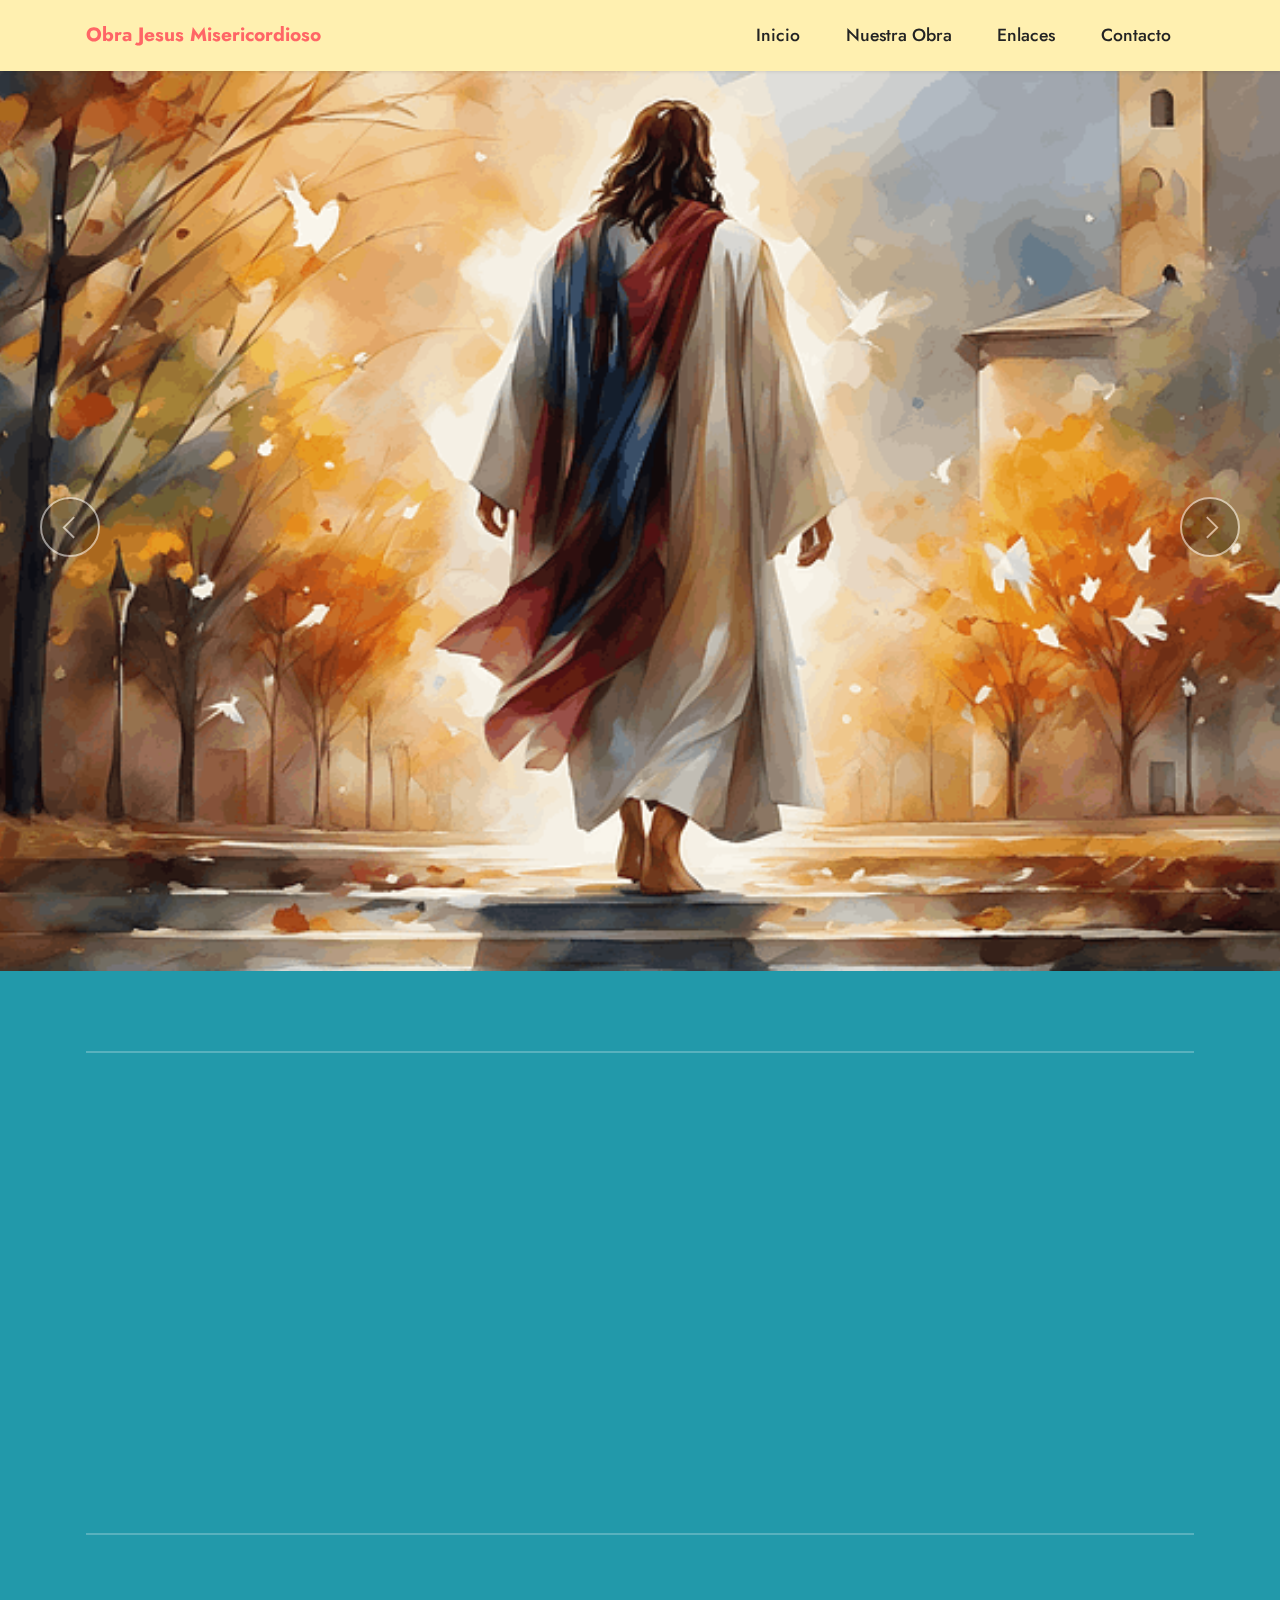
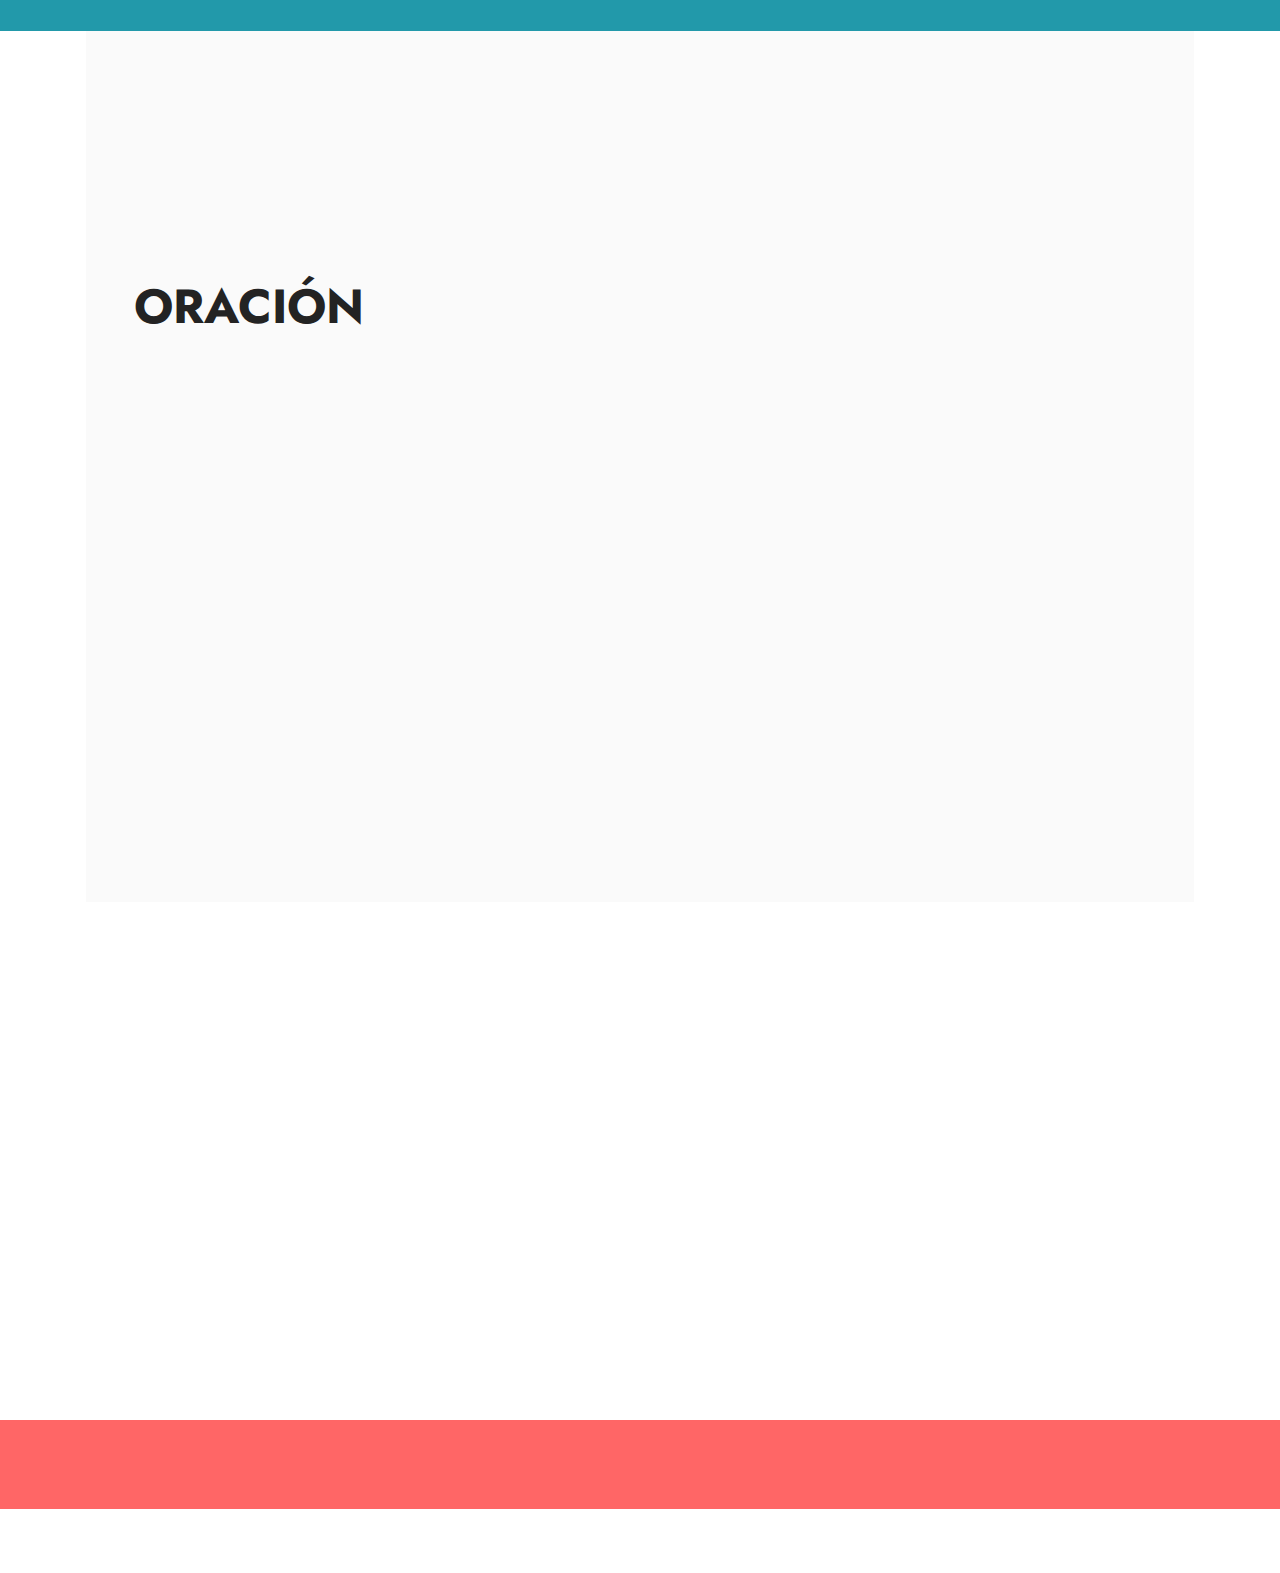
<file: index.html>
<!DOCTYPE html>
<html  >
<head>
  <!-- Site made with Mobirise Website Builder v6.0.1, https://mobirise.com -->
  <meta charset="UTF-8">
  <meta http-equiv="X-UA-Compatible" content="IE=edge">
  <meta name="generator" content="Mobirise v6.0.1, mobirise.com">
  <meta name="viewport" content="width=device-width, initial-scale=1, minimum-scale=1">
  <link rel="shortcut icon" href="assets/images/logo.png" type="image/x-icon">
  <meta name="description" content="">
  
  
  <title>Inicio</title>
  <link rel="stylesheet" href="assets/web/assets/mobirise-icons2/mobirise2.css">
  <link rel="stylesheet" href="assets/bootstrap/css/bootstrap.min.css">
  <link rel="stylesheet" href="assets/bootstrap/css/bootstrap-grid.min.css">
  <link rel="stylesheet" href="assets/bootstrap/css/bootstrap-reboot.min.css">
  <link rel="stylesheet" href="assets/animatecss/animate.css">
  <link rel="stylesheet" href="assets/dropdown/css/style.css">
  <link rel="stylesheet" href="assets/socicon/css/styles.css">
  <link rel="stylesheet" href="assets/theme/css/style.css">
  <link rel="preload" href="https://fonts.googleapis.com/css?family=Jost:100,200,300,400,500,600,700,800,900,100i,200i,300i,400i,500i,600i,700i,800i,900i&display=swap" as="style" onload="this.onload=null;this.rel='stylesheet'">
  <noscript><link rel="stylesheet" href="https://fonts.googleapis.com/css?family=Jost:100,200,300,400,500,600,700,800,900,100i,200i,300i,400i,500i,600i,700i,800i,900i&display=swap"></noscript>
  <link rel="preload" as="style" href="assets/mobirise/css/mbr-additional.css?v=Wt8MO1"><link rel="stylesheet" href="assets/mobirise/css/mbr-additional.css?v=Wt8MO1" type="text/css">

  
  
  
</head>
<body>
  
  <section data-bs-version="5.1" class="menu menu1 cid-sMX3ShVkn6" once="menu" id="menu1-0">
    

    <nav class="navbar navbar-dropdown navbar-expand-lg">
        <div class="container">
            <div class="navbar-brand">
                
                <span class="navbar-caption-wrap"><a class="navbar-caption text-secondary text-primary display-7" href="index.html">Obra Jesus Misericordioso</a></span>
            </div>
            <button class="navbar-toggler" type="button" data-toggle="collapse" data-bs-toggle="collapse" data-target="#navbarSupportedContent" data-bs-target="#navbarSupportedContent" aria-controls="navbarNavAltMarkup" aria-expanded="false" aria-label="Toggle navigation">
                <div class="hamburger">
                    <span></span>
                    <span></span>
                    <span></span>
                    <span></span>
                </div>
            </button>
            <div class="collapse navbar-collapse" id="navbarSupportedContent">
                <ul class="navbar-nav nav-dropdown nav-right" data-app-modern-menu="true"><li class="nav-item"><a class="nav-link link text-black display-4" href="index.html">Inicio</a></li><li class="nav-item"><a class="nav-link link text-black text-primary display-4" href="page1.html">Nuestra Obra</a></li>
                    <li class="nav-item"><a class="nav-link link text-black text-primary display-4" href="page2.html">Enlaces</a></li><li class="nav-item"><a class="nav-link link text-black text-primary display-4" href="page4.html">Contacto</a></li></ul>
                
                
            </div>
        </div>
    </nav>
</section>

<section data-bs-version="5.1" class="slider1 cid-sMX3UMZqtD mbr-fullscreen" id="slider1-1">
    
    <div class="carousel slide" id="uHYIuBf4e5" data-ride="carousel" data-bs-ride="carousel" data-interval="5000" data-bs-interval="5000">
        <ol class="carousel-indicators">
            <li data-slide-to="0" data-bs-slide-to="0" class="active" data-target="#uHYIuBf4e5" data-bs-target="#uHYIuBf4e5"></li><li data-slide-to="1" data-bs-slide-to="1" class="" data-target="#uHYIuBf4e5" data-bs-target="#uHYIuBf4e5"></li><li data-slide-to="2" data-bs-slide-to="2" class="" data-target="#uHYIuBf4e5" data-bs-target="#uHYIuBf4e5"></li>
            
            
        </ol>
        <div class="carousel-inner">
            <div class="carousel-item slider-image item active">
                <div class="item-wrapper">
                    <img class="d-block w-100" src="assets/images/jesus-1.png-640x400.png" data-slide-to="0" data-bs-slide-to="0">
                    
                    
                </div>
            </div><div class="carousel-item slider-image item">
                <div class="item-wrapper">
                    <img class="d-block w-100" src="assets/images/jesus2.png-640x400.png" data-slide-to="1" data-bs-slide-to="1">
                    
                    
                </div>
            </div><div class="carousel-item slider-image item">
                <div class="item-wrapper">
                    <img class="d-block w-100" src="assets/images/jesus3.png-640x400.png" data-slide-to="2" data-bs-slide-to="2">
                    
                    
                </div>
            </div>
            
            
        </div>
        <a class="carousel-control carousel-control-prev" role="button" data-slide="prev" data-bs-slide="prev" href="#uHYIuBf4e5">
            <span class="mobi-mbri mobi-mbri-arrow-prev" aria-hidden="true"></span>
            <span class="sr-only visually-hidden">Previous</span>
        </a>
        <a class="carousel-control carousel-control-next" role="button" data-slide="next" data-bs-slide="next" href="#uHYIuBf4e5">
            <span class="mobi-mbri mobi-mbri-arrow-next" aria-hidden="true"></span>
            <span class="sr-only visually-hidden">Next</span>
        </a>
    </div>
</section>

<section data-bs-version="5.1" class="content6 cid-sMX3XP9o4o" id="content6-2">
    
    <div class="container">
        <div class="row justify-content-center">
            <div class="col-md-12 col-lg-12">
                <hr class="line">
                <p class="mbr-text align-center mbr-fonts-style my-4 display-5">Evangelizar es tarea de todo cristiano y utilizar los medios más eficaces de cada época para esta misión también es una responsabilidad ineludible. El Papa Pablo VI en la <br>"EVANGELI NUNTIANDI" expresó: Los medios de comunicación, puestos al servicio del Evangelio, ofrecen la posibilidad de extender sin límites la Palabra de Dios. La Iglesia se sentiría culpable ante Dios si no empleara estos poderosos medios que son una verdadera versión moderna y eficaz de los púlpitos de nuestra Iglesia. Hacemos nuestro este mensaje, porque creemos y sabemos que hoy es un medio idóneo para evangelizar.</p>
                <hr class="line">
            </div>
        </div>
    </div>
</section>

<section data-bs-version="5.1" class="features15 cid-tUzTQLpeX7" id="features16-i">

    

    
    <div class="container">
        <div class="content-wrapper">
            <div class="row align-items-center">
                <div class="col-12 col-lg">
                    <div class="text-wrapper">
                        <h6 class="card-title mbr-fonts-style display-2">
                            <strong>ORACIÓN&nbsp;</strong></h6>
                        <p class="mbr-text mbr-fonts-style mb-4 display-4">Expiraste, Jesús, pero Tu muerte hizo brotar un manantial de vida para las almas y el océano de Tu misericordia inundó todo el mundo. Oh, Fuente de Vida, insondable misericordia divina, anega el mundo entero derramando sobre nosotros hasta Tu última gota de sangre. (IV, 59).
<br>
<br>Oh, Sangre y Agua que brotaste del Corazón de Jesús, manantial de misericordia para nosotros, en Ti confío. (1, 35).<br></p>
                        <div class="mbr-section-btn mt-3"><a class="btn btn-secondary display-4" href="index.html">Leer más</a></div>
                    </div>
                </div>
                <div class="col-12 col-lg-6">
                    <div class="image-wrapper">
                        <img src="assets/images/dios-no-ha-muerto-por-julio-benitez.gif" alt="Mobirise Website Builder">
                    </div>
                </div>
            </div>
        </div>
    </div>
</section>

<section data-bs-version="5.1" class="video4 cid-sMX41k99Ux" id="video4-3">
    
    
    <div class="container">
        <div class="title-wrapper mb-5">
            <h4 class="mbr-section-title mbr-fonts-style mb-0 display-2">
                <strong>Video de Oración Cantada</strong></h4>
        </div>
        <div class="row align-items-center">
            <div class="col-12 col-lg-6 video-block">
                <div class="video-wrapper"><iframe class="mbr-embedded-video" src="https://www.youtube.com/embed/WyflhVDw_Mw?rel=0&amp;amp;&amp;showinfo=0&amp;autoplay=0&amp;loop=0" width="1280" height="720" frameborder="0" allowfullscreen></iframe></div>
                <p class="mbr-description pt-2 mbr-fonts-style display-4">
                    Video Description</p>
            </div>
            <div class="col-12 col-lg">
                <div class="text-wrapper">
                    <h5 class="mbr-section-subtitle mbr-fonts-style mb-3 display-5"><strong>EWTN Latinoamérica - La Coronilla de la Divina Misericordia, Cantada (2002)</strong></h5>
                    <p class="mbr-text mbr-fonts-style display-7">
                        Todos los días a las 15:00 (Hora en Argentina) ponen La Coronilla de la Divina Misericordia, Cantada en EWTN Latinoamérica.</p>
                </div>
            </div>
        </div>
    </div>
</section>

<section data-bs-version="5.1" class="footer7 cid-uHYEvNrlqm" once="footers" id="footer7-l">

    

    

    <div class="container">
        <div class="media-container-row align-center mbr-white">
            <div class="col-12">
                <p class="mbr-text mb-0 mbr-fonts-style display-7">
                    Obra Jesus Misericordioso © Copyright 2025. All Rights Reserved.
                </p>
            </div>
        </div>
    </div>
</section><section class="display-7" style="padding: 0;align-items: center;justify-content: center;flex-wrap: wrap;    align-content: center;display: flex;position: relative;height: 4rem;"><a href="https://mobiri.se/372705" style="flex: 1 1;height: 4rem;position: absolute;width: 100%;z-index: 1;"><img alt="" style="height: 4rem;" src="[data-uri]"></a><p style="margin: 0;text-align: center;" class="display-7">&#8204;</p><a style="z-index:1" href="https://mobirise.com/builder/ai-website-creator.html">Free AI Website Creator</a></section><script src="assets/bootstrap/js/bootstrap.bundle.min.js"></script>  <script src="assets/smoothscroll/smooth-scroll.js"></script>  <script src="assets/ytplayer/index.js"></script>  <script src="assets/dropdown/js/navbar-dropdown.js"></script>  <script src="assets/playervimeo/vimeo_player.js"></script>  <script src="assets/theme/js/script.js"></script>  
  
  
  <input name="animation" type="hidden">
  </body>
</html>
</file>
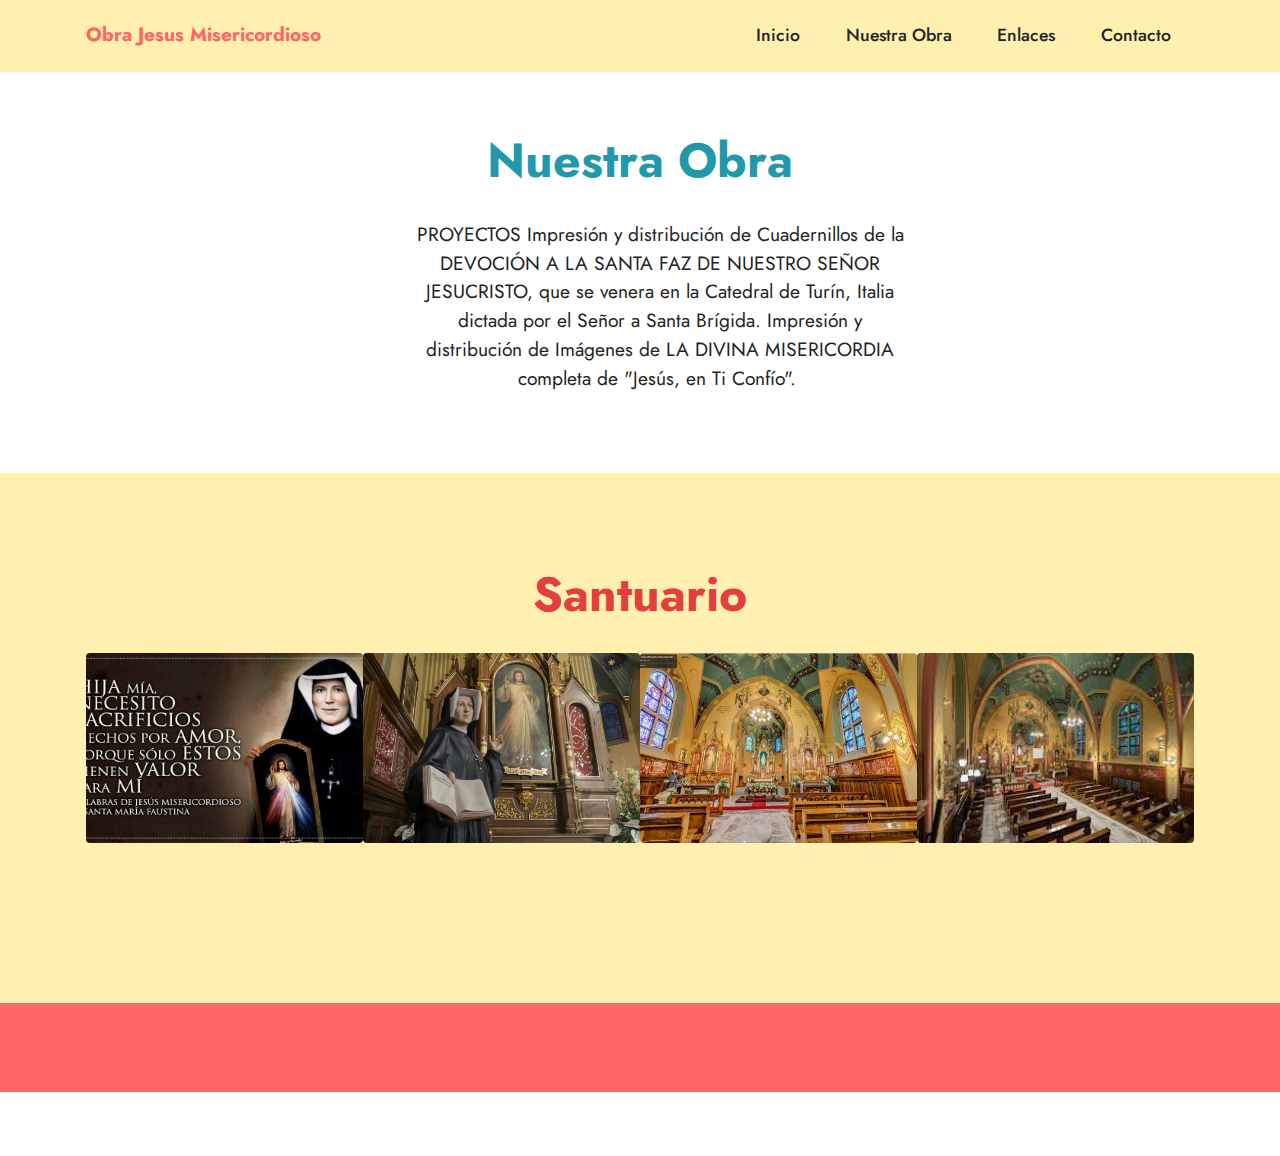
<file: page1.html>
<!DOCTYPE html>
<html  >
<head>
  <!-- Site made with Mobirise Website Builder v6.0.1, https://mobirise.com -->
  <meta charset="UTF-8">
  <meta http-equiv="X-UA-Compatible" content="IE=edge">
  <meta name="generator" content="Mobirise v6.0.1, mobirise.com">
  <meta name="viewport" content="width=device-width, initial-scale=1, minimum-scale=1">
  <link rel="shortcut icon" href="assets/images/logo.png" type="image/x-icon">
  <meta name="description" content="">
  
  
  <title>Nuestra Obra</title>
  <link rel="stylesheet" href="assets/bootstrap/css/bootstrap.min.css">
  <link rel="stylesheet" href="assets/bootstrap/css/bootstrap-grid.min.css">
  <link rel="stylesheet" href="assets/bootstrap/css/bootstrap-reboot.min.css">
  <link rel="stylesheet" href="assets/animatecss/animate.css">
  <link rel="stylesheet" href="assets/dropdown/css/style.css">
  <link rel="stylesheet" href="assets/socicon/css/styles.css">
  <link rel="stylesheet" href="assets/theme/css/style.css">
  <link rel="preload" href="https://fonts.googleapis.com/css?family=Jost:100,200,300,400,500,600,700,800,900,100i,200i,300i,400i,500i,600i,700i,800i,900i&display=swap" as="style" onload="this.onload=null;this.rel='stylesheet'">
  <noscript><link rel="stylesheet" href="https://fonts.googleapis.com/css?family=Jost:100,200,300,400,500,600,700,800,900,100i,200i,300i,400i,500i,600i,700i,800i,900i&display=swap"></noscript>
  <link rel="preload" as="style" href="assets/mobirise/css/mbr-additional.css?v=pJmP5V"><link rel="stylesheet" href="assets/mobirise/css/mbr-additional.css?v=pJmP5V" type="text/css">

  
  
  
</head>
<body>
  
  <section data-bs-version="5.1" class="menu menu1 cid-sMX3ShVkn6" once="menu" id="menu1-6">
    

    <nav class="navbar navbar-dropdown navbar-expand-lg">
        <div class="container">
            <div class="navbar-brand">
                
                <span class="navbar-caption-wrap"><a class="navbar-caption text-secondary text-primary display-7" href="index.html">Obra Jesus Misericordioso</a></span>
            </div>
            <button class="navbar-toggler" type="button" data-toggle="collapse" data-bs-toggle="collapse" data-target="#navbarSupportedContent" data-bs-target="#navbarSupportedContent" aria-controls="navbarNavAltMarkup" aria-expanded="false" aria-label="Toggle navigation">
                <div class="hamburger">
                    <span></span>
                    <span></span>
                    <span></span>
                    <span></span>
                </div>
            </button>
            <div class="collapse navbar-collapse" id="navbarSupportedContent">
                <ul class="navbar-nav nav-dropdown nav-right" data-app-modern-menu="true"><li class="nav-item"><a class="nav-link link text-black display-4" href="index.html">Inicio</a></li><li class="nav-item"><a class="nav-link link text-black text-primary display-4" href="page1.html">Nuestra Obra</a></li>
                    <li class="nav-item"><a class="nav-link link text-black text-primary display-4" href="page2.html">Enlaces</a></li><li class="nav-item"><a class="nav-link link text-black text-primary display-4" href="page4.html">Contacto</a></li></ul>
                
                
            </div>
        </div>
    </nav>
</section>

<section data-bs-version="5.1" class="content13 cid-sMXg53odgJ" id="content13-e">
    
    
    <div class="container">
        <div class="row justify-content-center">
            <div class="col-md-12 col-lg-12">
                <h3 class="mbr-section-title mbr-fonts-style mb-4 display-2">
                    <strong>Nuestra Obra</strong></h3>
            </div>
        </div>
        <div class="row justify-content-center">
            <div class="col-md-12 col-lg-12">
                <div class="row justify-content-center">
                    <div class="col-12 col-lg-6">
                        <ul class="list mbr-fonts-style display-7">PROYECTOS Impresión y distribución de Cuadernillos de la DEVOCIÓN A LA SANTA FAZ DE NUESTRO SEÑOR JESUCRISTO, que se venera en la Catedral de Turín, Italia dictada por el Señor a Santa Brígida. Impresión y distribución de Imágenes de LA DIVINA MISERICORDIA completa de "Jesús, en Ti Confío".&nbsp;</ul>
                    </div>
                    
                </div>
            </div>
        </div>
    </div>
</section>

<section data-bs-version="5.1" class="gallery1 cid-sMXg84Alui" id="gallery1-f">
    
    
    <div class="container">
        <div class="mbr-section-head">
            <h4 class="mbr-section-title mbr-fonts-style align-center mb-0 display-2">
                <strong>Santuario</strong></h4>
            
        </div>
        <div class="row mt-4">
            <div class="item features-image сol-12 col-md-6 col-lg-3">
                <div class="item-wrapper">
                    <div class="item-img">
                        <img src="assets/images/jesusm2-900x500.jpg" alt="">
                    </div>
                    
                    
                </div>
            </div>
            <div class="item features-image сol-12 col-md-6 col-lg-3">
                <div class="item-wrapper">
                    <div class="item-img">
                        <img src="assets/images/jesusm3-1024x680.jpg" alt="">
                    </div>
                    
                    
                </div>
            </div>
            <div class="item features-image сol-12 col-md-6 col-lg-3">
                <div class="item-wrapper">
                    <div class="item-img">
                        <img src="assets/images/jesusm5-560x338.jpg" alt="">
                    </div>
                    
                    
                </div>
            </div>
            <div class="item features-image сol-12 col-md-6 col-lg-3">
                <div class="item-wrapper">
                    <div class="item-img">
                        <img src="assets/images/jesusm6-271x186.jpg" alt="" title="">
                    </div>
                    
                    
                </div>
            </div>
        </div>
    </div>
</section>

<section data-bs-version="5.1" class="footer7 cid-uHYEvNrlqm" once="footers" id="footer7-l">

    

    

    <div class="container">
        <div class="media-container-row align-center mbr-white">
            <div class="col-12">
                <p class="mbr-text mb-0 mbr-fonts-style display-7">
                    Obra Jesus Misericordioso © Copyright 2025. All Rights Reserved.
                </p>
            </div>
        </div>
    </div>
</section><section class="display-7" style="padding: 0;align-items: center;justify-content: center;flex-wrap: wrap;    align-content: center;display: flex;position: relative;height: 4rem;"><a href="https://mobiri.se/372705" style="flex: 1 1;height: 4rem;position: absolute;width: 100%;z-index: 1;"><img alt="" style="height: 4rem;" src="[data-uri]"></a><p style="margin: 0;text-align: center;" class="display-7">&#8204;</p><a style="z-index:1" href="https://mobirise.com/offline-website-builder.html">Offline Website Maker</a></section><script src="assets/bootstrap/js/bootstrap.bundle.min.js"></script>  <script src="assets/smoothscroll/smooth-scroll.js"></script>  <script src="assets/ytplayer/index.js"></script>  <script src="assets/dropdown/js/navbar-dropdown.js"></script>  <script src="assets/theme/js/script.js"></script>  
  
  
  <input name="animation" type="hidden">
  </body>
</html>
</file>
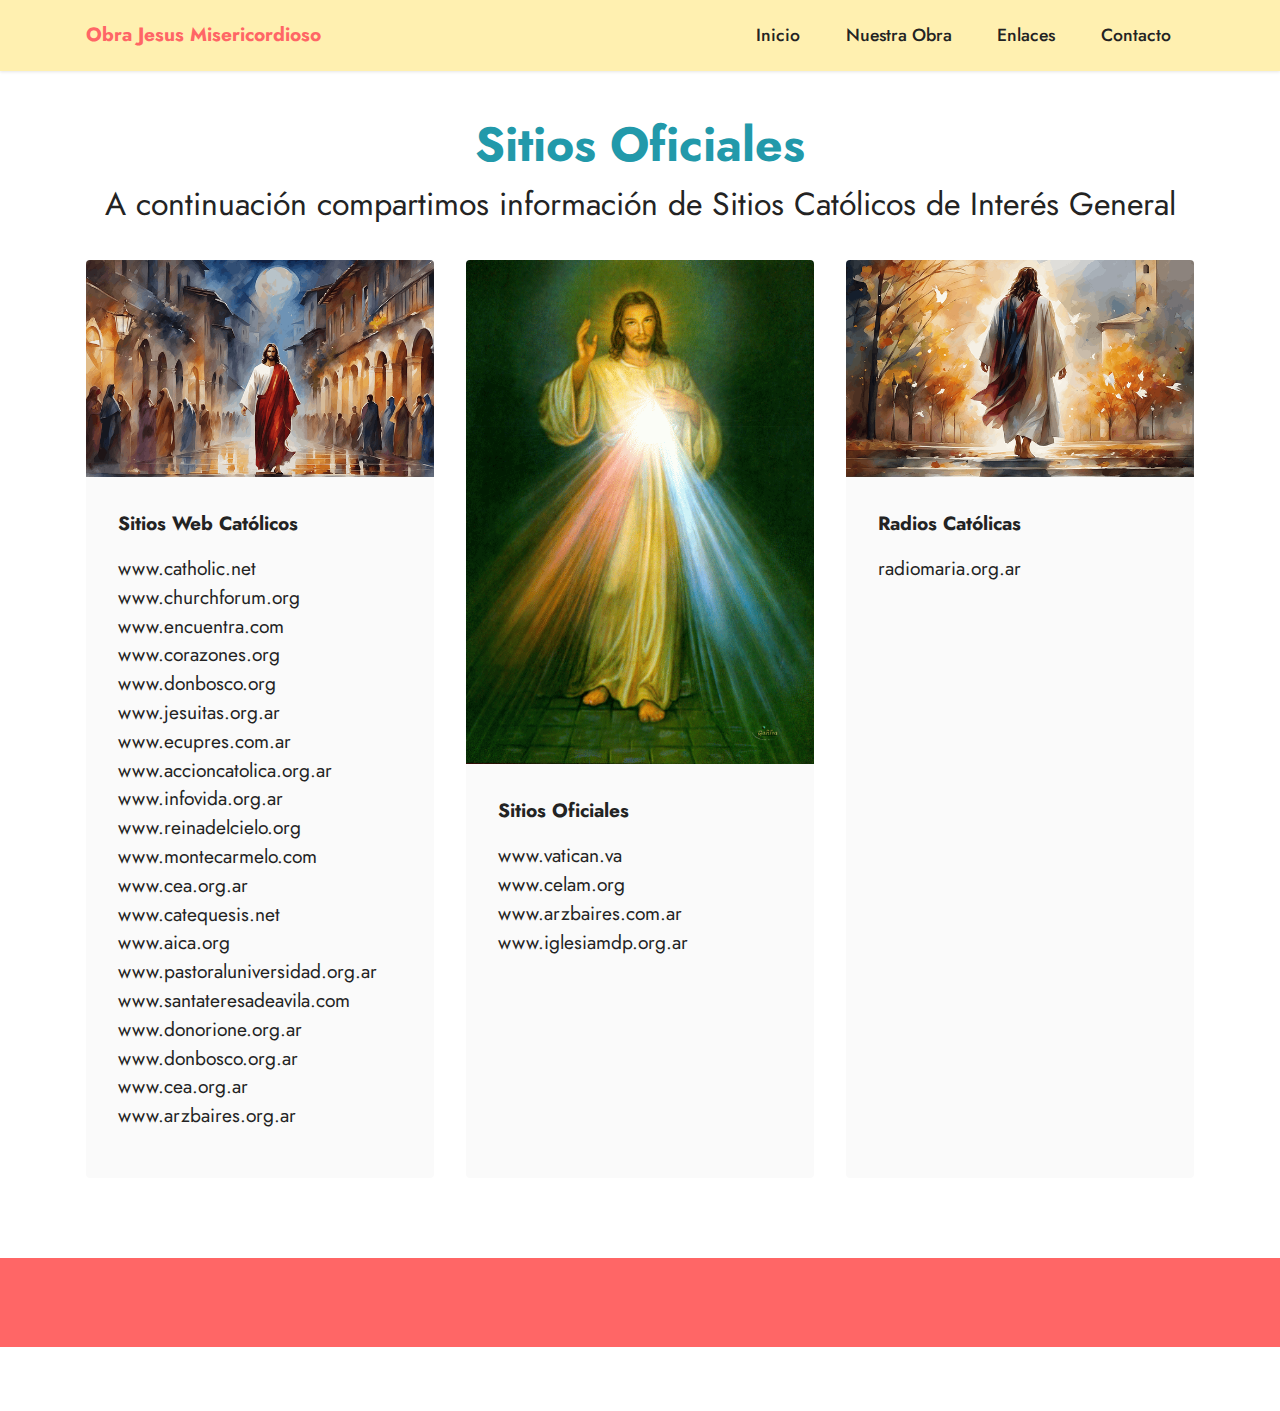
<file: page2.html>
<!DOCTYPE html>
<html  >
<head>
  <!-- Site made with Mobirise Website Builder v6.0.1, https://mobirise.com -->
  <meta charset="UTF-8">
  <meta http-equiv="X-UA-Compatible" content="IE=edge">
  <meta name="generator" content="Mobirise v6.0.1, mobirise.com">
  <meta name="viewport" content="width=device-width, initial-scale=1, minimum-scale=1">
  <link rel="shortcut icon" href="assets/images/logo.png" type="image/x-icon">
  <meta name="description" content="">
  
  
  <title>Enlaces</title>
  <link rel="stylesheet" href="assets/bootstrap/css/bootstrap.min.css">
  <link rel="stylesheet" href="assets/bootstrap/css/bootstrap-grid.min.css">
  <link rel="stylesheet" href="assets/bootstrap/css/bootstrap-reboot.min.css">
  <link rel="stylesheet" href="assets/animatecss/animate.css">
  <link rel="stylesheet" href="assets/dropdown/css/style.css">
  <link rel="stylesheet" href="assets/socicon/css/styles.css">
  <link rel="stylesheet" href="assets/theme/css/style.css">
  <link rel="preload" href="https://fonts.googleapis.com/css?family=Jost:100,200,300,400,500,600,700,800,900,100i,200i,300i,400i,500i,600i,700i,800i,900i&display=swap" as="style" onload="this.onload=null;this.rel='stylesheet'">
  <noscript><link rel="stylesheet" href="https://fonts.googleapis.com/css?family=Jost:100,200,300,400,500,600,700,800,900,100i,200i,300i,400i,500i,600i,700i,800i,900i&display=swap"></noscript>
  <link rel="preload" as="style" href="assets/mobirise/css/mbr-additional.css?v=k6rLf6"><link rel="stylesheet" href="assets/mobirise/css/mbr-additional.css?v=k6rLf6" type="text/css">

  
  
  
</head>
<body>
  
  <section data-bs-version="5.1" class="menu menu1 cid-sMX3ShVkn6" once="menu" id="menu1-8">
    

    <nav class="navbar navbar-dropdown navbar-expand-lg">
        <div class="container">
            <div class="navbar-brand">
                
                <span class="navbar-caption-wrap"><a class="navbar-caption text-secondary text-primary display-7" href="index.html">Obra Jesus Misericordioso</a></span>
            </div>
            <button class="navbar-toggler" type="button" data-toggle="collapse" data-bs-toggle="collapse" data-target="#navbarSupportedContent" data-bs-target="#navbarSupportedContent" aria-controls="navbarNavAltMarkup" aria-expanded="false" aria-label="Toggle navigation">
                <div class="hamburger">
                    <span></span>
                    <span></span>
                    <span></span>
                    <span></span>
                </div>
            </button>
            <div class="collapse navbar-collapse" id="navbarSupportedContent">
                <ul class="navbar-nav nav-dropdown nav-right" data-app-modern-menu="true"><li class="nav-item"><a class="nav-link link text-black display-4" href="index.html">Inicio</a></li><li class="nav-item"><a class="nav-link link text-black text-primary display-4" href="page1.html">Nuestra Obra</a></li>
                    <li class="nav-item"><a class="nav-link link text-black text-primary display-4" href="page2.html">Enlaces</a></li><li class="nav-item"><a class="nav-link link text-black text-primary display-4" href="page4.html">Contacto</a></li></ul>
                
                
            </div>
        </div>
    </nav>
</section>

<section data-bs-version="5.1" class="features3 cid-tUzPoYgyWA" id="features3-h">
    
    
    <div class="container">
        <div class="mbr-section-head">
            <h4 class="mbr-section-title mbr-fonts-style align-center mb-0 display-2">
                <strong>Sitios Oficiales</strong></h4>
            <h5 class="mbr-section-subtitle mbr-fonts-style align-center mb-0 mt-2 display-5">A continuación compartimos información de Sitios Católicos de Interés General</h5>
        </div>
        <div class="row mt-4">
            <div class="item features-image сol-12 col-md-6 col-lg-4">
                <div class="item-wrapper">
                    <div class="item-img">
                        <img src="assets/images/jesus2.png-640x400.png" alt="Mobirise Website Builder">
                    </div>
                    <div class="item-content">
                        <h5 class="item-title mbr-fonts-style display-7"><strong>Sitios Web Católicos</strong></h5>
                        
                        <p class="mbr-text mbr-fonts-style mt-3 display-7">www.catholic.net
<br>www.churchforum.org
<br>www.encuentra.com
<br>www.corazones.org
<br>www.donbosco.org
<br>www.jesuitas.org.ar
<br>www.ecupres.com.ar
<br>www.accioncatolica.org.ar
<br>www.infovida.org.ar
<br>www.reinadelcielo.org
<br>www.montecarmelo.com
<br>www.cea.org.ar
<br>www.catequesis.net
<br>www.aica.org
<br>www.pastoraluniversidad.org.ar
<br>www.santateresadeavila.com
<br>www.donorione.org.ar
<br>www.donbosco.org.ar
<br>www.cea.org.ar
<br>www.arzbaires.org.ar</p>
                    </div>
                    
                </div>
            </div>
            <div class="item features-image сol-12 col-md-6 col-lg-4">
                <div class="item-wrapper">
                    <div class="item-img">
                        <img src="assets/images/dios-no-ha-muerto-por-julio-benitez.gif" alt="Mobirise Website Builder">
                    </div>
                    <div class="item-content">
                        <h5 class="item-title mbr-fonts-style display-7"><strong>Sitios Oficiales</strong></h5>
                        
                        <p class="mbr-text mbr-fonts-style mt-3 display-7">www.vatican.va
<br>www.celam.org
<br>www.arzbaires.com.ar
<br>www.iglesiamdp.org.ar</p>
                    </div>
                    
                </div>
            </div>
            <div class="item features-image сol-12 col-md-6 col-lg-4">
                <div class="item-wrapper">
                    <div class="item-img">
                        <img src="assets/images/jesus-1.png-640x400.png" alt="Mobirise Website Builder">
                    </div>
                    <div class="item-content">
                        <h5 class="item-title mbr-fonts-style display-7"><strong>Radios Católicas</strong></h5>
                        
                        <p class="mbr-text mbr-fonts-style mt-3 display-7">radiomaria.org.ar<br></p>
                    </div>
                    
                </div>
            </div>
        </div>
    </div>
</section>

<section data-bs-version="5.1" class="footer7 cid-uHYEvNrlqm" once="footers" id="footer7-l">

    

    

    <div class="container">
        <div class="media-container-row align-center mbr-white">
            <div class="col-12">
                <p class="mbr-text mb-0 mbr-fonts-style display-7">
                    Obra Jesus Misericordioso © Copyright 2025. All Rights Reserved.
                </p>
            </div>
        </div>
    </div>
</section><section class="display-7" style="padding: 0;align-items: center;justify-content: center;flex-wrap: wrap;    align-content: center;display: flex;position: relative;height: 4rem;"><a href="https://mobiri.se/372705" style="flex: 1 1;height: 4rem;position: absolute;width: 100%;z-index: 1;"><img alt="" style="height: 4rem;" src="[data-uri]"></a><p style="margin: 0;text-align: center;" class="display-7">&#8204;</p><a style="z-index:1" href="https://mobirise.com/offline-website-builder.html">Offline Website Creator</a></section><script src="assets/bootstrap/js/bootstrap.bundle.min.js"></script>  <script src="assets/smoothscroll/smooth-scroll.js"></script>  <script src="assets/ytplayer/index.js"></script>  <script src="assets/dropdown/js/navbar-dropdown.js"></script>  <script src="assets/theme/js/script.js"></script>  
  
  
  <input name="animation" type="hidden">
  </body>
</html>
</file>
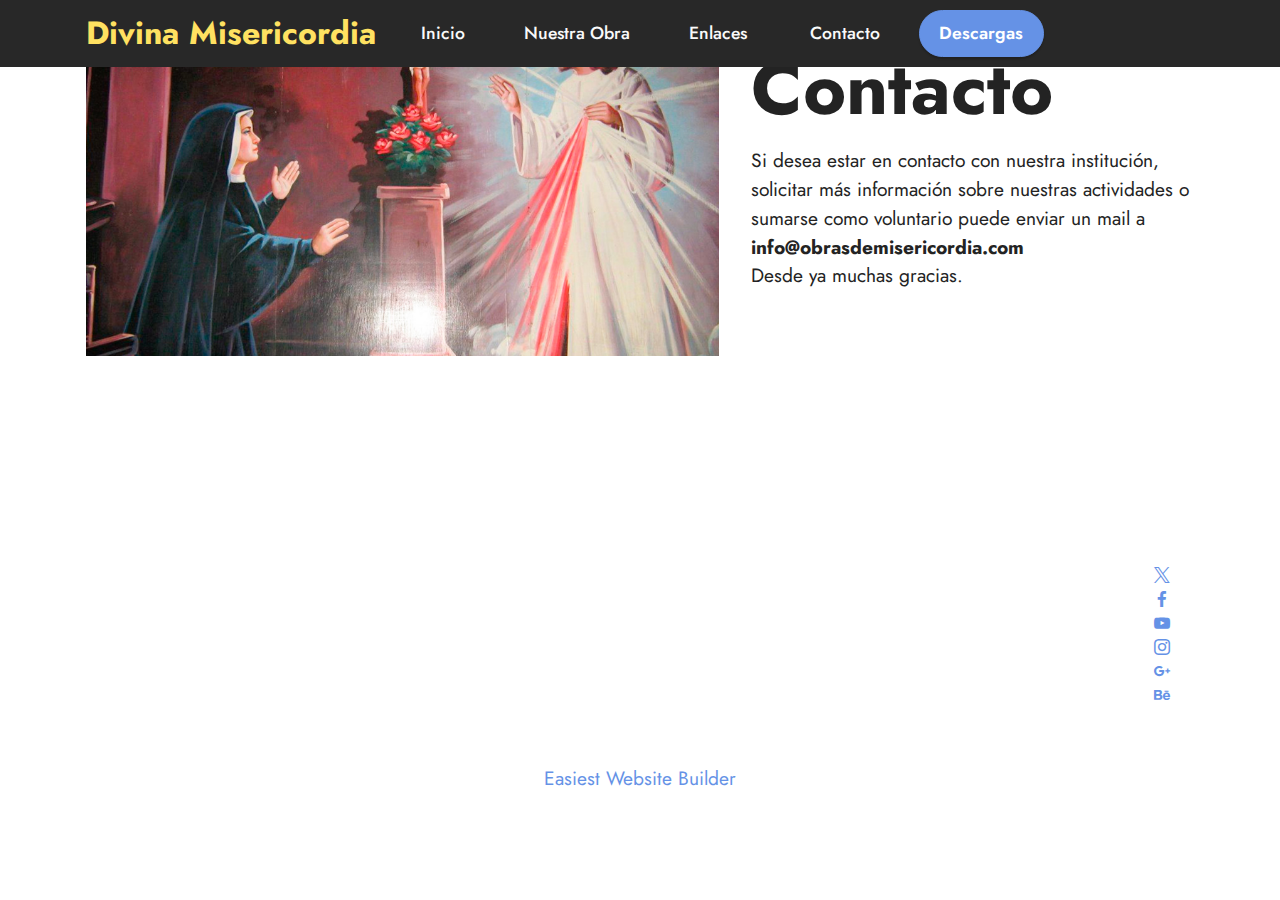
<file: page3.html>
<!DOCTYPE html>
<html  >
<head>
  <!-- Site made with Mobirise Website Builder v5.6.5, https://mobirise.com -->
  <meta charset="UTF-8">
  <meta http-equiv="X-UA-Compatible" content="IE=edge">
  <meta name="generator" content="Mobirise v5.6.5, mobirise.com">
  <meta name="twitter:card" content="summary_large_image"/>
  <meta name="twitter:image:src" content="">
  <meta property="og:image" content="">
  <meta name="twitter:title" content="Contacto">
  <meta name="viewport" content="width=device-width, initial-scale=1, minimum-scale=1">
  <link rel="shortcut icon" href="assets/images/logo.png" type="image/x-icon">
  <meta name="description" content="">
  
  
  <title>Contacto</title>
  <link rel="stylesheet" href="assets/bootstrap/css/bootstrap.min.css">
  <link rel="stylesheet" href="assets/bootstrap/css/bootstrap-grid.min.css">
  <link rel="stylesheet" href="assets/bootstrap/css/bootstrap-reboot.min.css">
  <link rel="stylesheet" href="assets/dropdown/css/style.css">
  <link rel="stylesheet" href="assets/socicon/css/styles.css">
  <link rel="stylesheet" href="assets/theme/css/style.css">
  <link rel="preload" href="https://fonts.googleapis.com/css?family=Jost:100,200,300,400,500,600,700,800,900,100i,200i,300i,400i,500i,600i,700i,800i,900i&display=swap" as="style" onload="this.onload=null;this.rel='stylesheet'">
  <noscript><link rel="stylesheet" href="https://fonts.googleapis.com/css?family=Jost:100,200,300,400,500,600,700,800,900,100i,200i,300i,400i,500i,600i,700i,800i,900i&display=swap"></noscript>
  <link rel="preload" as="style" href="assets/mobirise/css/mbr-additional.css"><link rel="stylesheet" href="assets/mobirise/css/mbr-additional.css" type="text/css">
  
  
  
  
</head>
<body>
  
  <section data-bs-version="5.1" class="menu menu2 cid-tUivBJcGux" once="menu" id="menu2-w">
    
    <nav class="navbar navbar-dropdown navbar-expand-lg">
        <div class="container">
            <div class="navbar-brand">
                
                <span class="navbar-caption-wrap"><a class="navbar-caption text-warning display-5" href="https://mobiri.se">Divina Misericordia</a></span>
            </div>
            <button class="navbar-toggler" type="button" data-toggle="collapse" data-bs-toggle="collapse" data-target="#navbarSupportedContent" data-bs-target="#navbarSupportedContent" aria-controls="navbarNavAltMarkup" aria-expanded="false" aria-label="Toggle navigation">
                <div class="hamburger">
                    <span></span>
                    <span></span>
                    <span></span>
                    <span></span>
                </div>
            </button>
            <div class="collapse navbar-collapse" id="navbarSupportedContent">
                <ul class="navbar-nav nav-dropdown" data-app-modern-menu="true"><li class="nav-item"><a class="nav-link link text-white display-4" href="index.html">Inicio</a></li><li class="nav-item"><a class="nav-link link text-white text-primary display-4" href="page1.html">Nuestra Obra</a></li>
                    <li class="nav-item"><a class="nav-link link text-white text-primary display-4" href="page2.html">Enlaces&nbsp;</a></li>
                    <li class="nav-item"><a class="nav-link link text-white text-primary display-4" href="page3.html">Contacto</a>
                    </li></ul>
                
                <div class="navbar-buttons mbr-section-btn"><a class="btn btn-primary display-4" href="assets/files/Piezas-graficasAficheoCartel.pdf">Descargas</a></div>
            </div>
        </div>
    </nav>
</section>

<section data-bs-version="5.1" class="header14 cid-tUivBJOOQM" id="header14-x">

    

    

    <div class="container">
        <div class="row justify-content-center align-items-center">
            <div class="col-12 col-md-7 image-wrapper">
                <img src="assets/images/top-misericordia.webp" alt="">
            </div>
            <div class="col-12 col-md">
                <div class="text-wrapper">
                    <h1 class="mbr-section-title mbr-fonts-style mb-3 display-1"><strong>Contacto</strong></h1>
                    <p class="mbr-text mbr-fonts-style display-7">Si desea estar en contacto con nuestra institución, solicitar más información sobre nuestras actividades o sumarse como voluntario puede enviar un mail a <strong>info@obrasdemisericordia.com</strong><br>Desde ya muchas gracias.</p>
                    
                </div>
            </div>
        </div>
    </div>
</section>

<section data-bs-version="5.1" class="footer3 cid-tUivBLn8G5" once="footers" id="footer3-z">

    

    

    <div class="container">
        <div class="row align-center mbr-white">
            <div class="row row-links">
                <ul class="foot-menu">
                    
                    
                    
                    
                    
                <li class="foot-menu-item mbr-fonts-style display-7"></li><li class="foot-menu-item mbr-fonts-style display-7"></li><li class="foot-menu-item mbr-fonts-style display-7"></li><li class="foot-menu-item mbr-fonts-style display-7"></li><li class="foot-menu-item mbr-fonts-style display-7"></li><li class="foot-menu-item mbr-fonts-style display-7"></li></ul>
            </div>
            <div class="row social-row">
                <div class="social-list align-right pb-2">
                    
                    
                    
                    
                    
                    
                <div class="soc-item">
                        <a href="https://twitter.com/mobirise" target="_blank">
                            <span class="socicon-twitter socicon mbr-iconfont mbr-iconfont-social"></span>
                        </a>
                    </div><div class="soc-item">
                        <a href="https://www.facebook.com/pages/Mobirise/1616226671953247" target="_blank">
                            <span class="socicon-facebook socicon mbr-iconfont mbr-iconfont-social"></span>
                        </a>
                    </div><div class="soc-item">
                        <a href="https://www.youtube.com/c/mobirise" target="_blank">
                            <span class="socicon-youtube socicon mbr-iconfont mbr-iconfont-social"></span>
                        </a>
                    </div><div class="soc-item">
                        <a href="https://instagram.com/mobirise" target="_blank">
                            <span class="socicon-instagram socicon mbr-iconfont mbr-iconfont-social"></span>
                        </a>
                    </div><div class="soc-item">
                        <a href="https://plus.google.com/u/0/+Mobirise" target="_blank">
                            <span class="socicon-googleplus socicon mbr-iconfont mbr-iconfont-social"></span>
                        </a>
                    </div><div class="soc-item">
                        <a href="https://www.behance.net/Mobirise" target="_blank">
                            <span class="socicon-behance socicon mbr-iconfont mbr-iconfont-social"></span>
                        </a>
                    </div></div>
            </div>
            <div class="row row-copirayt">
                <p class="mbr-text mb-0 mbr-fonts-style mbr-white align-center display-7">
                    © Copyright 2025 Mobirise. All Rights Reserved.
                </p>
            </div>
        </div>
    </div>
</section><section class="display-7" style="padding: 0;align-items: center;justify-content: center;flex-wrap: wrap;    align-content: center;display: flex;position: relative;height: 4rem;"><a href="https://mobiri.se/372705" style="flex: 1 1;height: 4rem;position: absolute;width: 100%;z-index: 1;"><img alt="" style="height: 4rem;" src="[data-uri]"></a><p style="margin: 0;text-align: center;" class="display-7">&#8204;</p><a style="z-index:1" href="https://mobirise.com/builder/easiest-website-builder.html">Easiest Website Builder</a></section><script src="assets/bootstrap/js/bootstrap.bundle.min.js"></script>  <script src="assets/smoothscroll/smooth-scroll.js"></script>  <script src="assets/ytplayer/index.js"></script>  <script src="assets/dropdown/js/navbar-dropdown.js"></script>  <script src="assets/theme/js/script.js"></script>  
  
  
</body>
</html>
</file>
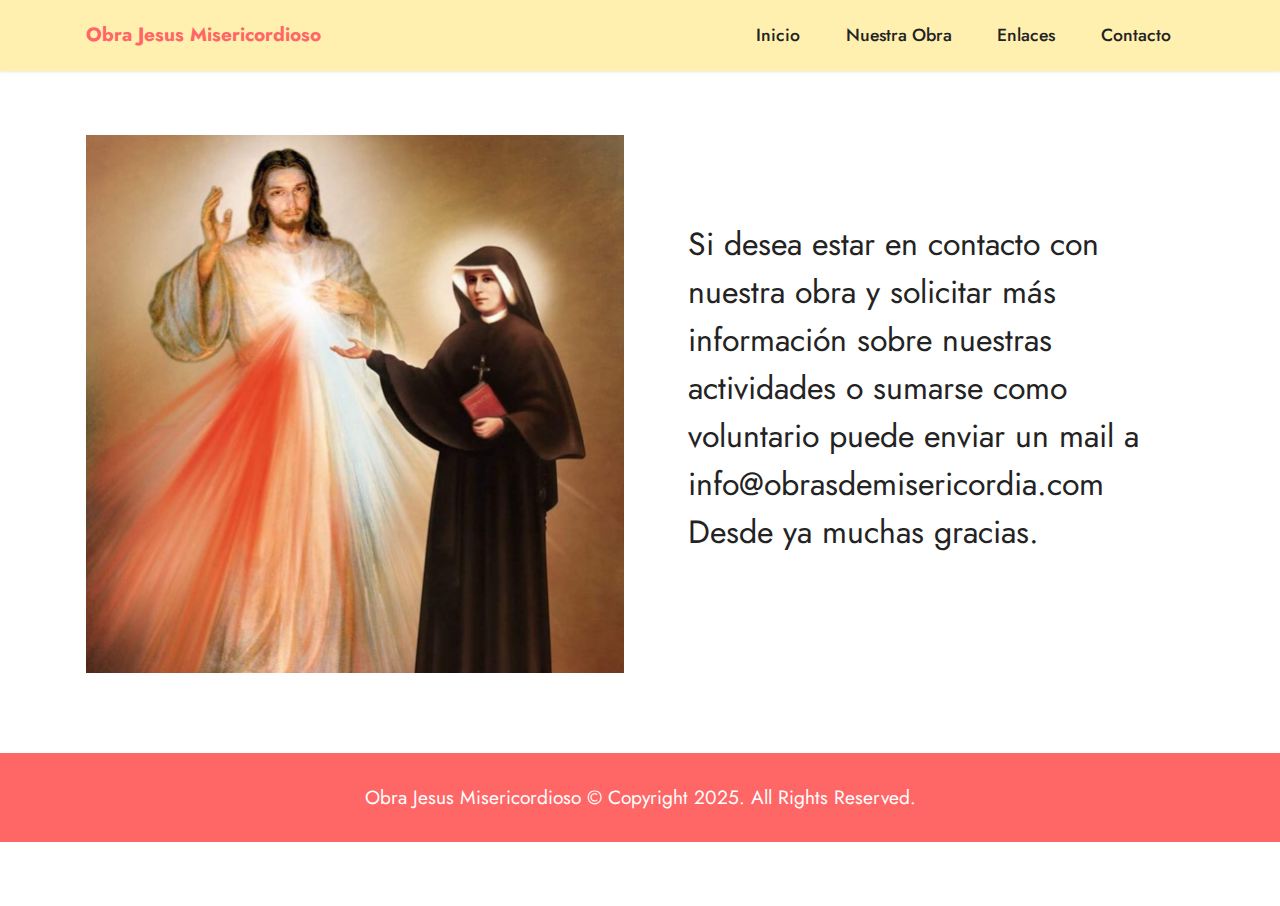
<file: page4.html>
<!DOCTYPE html>
<html  >
<head>
  <!-- Site made with Mobirise Website Builder v6.0.1, https://mobirise.com -->
  <meta charset="UTF-8">
  <meta http-equiv="X-UA-Compatible" content="IE=edge">
  <meta name="generator" content="Mobirise v6.0.1, mobirise.com">
  <meta name="viewport" content="width=device-width, initial-scale=1, minimum-scale=1">
  <link rel="shortcut icon" href="assets/images/logo.png" type="image/x-icon">
  <meta name="description" content="">
  
  
  <title>Contactos</title>
  <link rel="stylesheet" href="assets/bootstrap/css/bootstrap.min.css">
  <link rel="stylesheet" href="assets/bootstrap/css/bootstrap-grid.min.css">
  <link rel="stylesheet" href="assets/bootstrap/css/bootstrap-reboot.min.css">
  <link rel="stylesheet" href="assets/animatecss/animate.css">
  <link rel="stylesheet" href="assets/dropdown/css/style.css">
  <link rel="stylesheet" href="assets/socicon/css/styles.css">
  <link rel="stylesheet" href="assets/theme/css/style.css">
  <link rel="preload" href="https://fonts.googleapis.com/css?family=Jost:100,200,300,400,500,600,700,800,900,100i,200i,300i,400i,500i,600i,700i,800i,900i&display=swap" as="style" onload="this.onload=null;this.rel='stylesheet'">
  <noscript><link rel="stylesheet" href="https://fonts.googleapis.com/css?family=Jost:100,200,300,400,500,600,700,800,900,100i,200i,300i,400i,500i,600i,700i,800i,900i&display=swap"></noscript>
  <link rel="preload" as="style" href="assets/mobirise/css/mbr-additional.css?v=KNe7gA"><link rel="stylesheet" href="assets/mobirise/css/mbr-additional.css?v=KNe7gA" type="text/css">

  
  
  
</head>
<body>
  
  <section data-bs-version="5.1" class="menu menu1 cid-sMX3ShVkn6" once="menu" id="menu1-c">
    

    <nav class="navbar navbar-dropdown navbar-expand-lg">
        <div class="container">
            <div class="navbar-brand">
                
                <span class="navbar-caption-wrap"><a class="navbar-caption text-secondary text-primary display-7" href="index.html">Obra Jesus Misericordioso</a></span>
            </div>
            <button class="navbar-toggler" type="button" data-toggle="collapse" data-bs-toggle="collapse" data-target="#navbarSupportedContent" data-bs-target="#navbarSupportedContent" aria-controls="navbarNavAltMarkup" aria-expanded="false" aria-label="Toggle navigation">
                <div class="hamburger">
                    <span></span>
                    <span></span>
                    <span></span>
                    <span></span>
                </div>
            </button>
            <div class="collapse navbar-collapse" id="navbarSupportedContent">
                <ul class="navbar-nav nav-dropdown nav-right" data-app-modern-menu="true"><li class="nav-item"><a class="nav-link link text-black display-4" href="index.html">Inicio</a></li><li class="nav-item"><a class="nav-link link text-black text-primary display-4" href="page1.html">Nuestra Obra</a></li>
                    <li class="nav-item"><a class="nav-link link text-black text-primary display-4" href="page2.html">Enlaces</a></li><li class="nav-item"><a class="nav-link link text-black text-primary display-4" href="page4.html">Contacto</a></li></ul>
                
                
            </div>
        </div>
    </nav>
</section>

<section data-bs-version="5.1" class="testimonials1 cid-uHYCE8TOUz" id="testimonials1-k">
    

    
    
    <div class="container">
        
        <div class="row align-items-center">
            <div class="col-12 col-md-6">
                <div class="image-wrapper">
                    <img src="assets/images/jesusm1-1080x1080.jpg" alt="Mobirise Website Builder">
                </div>
            </div>
            <div class="col-12 col-md">
                <div class="text-wrapper">
                    <p class="mbr-text mbr-fonts-style mb-4 display-5">Si desea estar en contacto con nuestra obra y solicitar más información sobre nuestras actividades o sumarse como voluntario puede enviar un mail a info@obrasdemisericordia.com
<br>Desde ya muchas gracias.</p>
                    
                    
                </div>
            </div>
        </div>
    </div>
</section>

<section data-bs-version="5.1" class="footer7 cid-uHYEvNrlqm" once="footers" id="footer7-l">

    

    

    <div class="container">
        <div class="media-container-row align-center mbr-white">
            <div class="col-12">
                <p class="mbr-text mb-0 mbr-fonts-style display-7">
                    Obra Jesus Misericordioso © Copyright 2025. All Rights Reserved.
                </p>
            </div>
        </div>
    </div>
</section><section class="display-7" style="padding: 0;align-items: center;justify-content: center;flex-wrap: wrap;    align-content: center;display: flex;position: relative;height: 4rem;"><a href="https://mobiri.se/372705" style="flex: 1 1;height: 4rem;position: absolute;width: 100%;z-index: 1;"><img alt="" style="height: 4rem;" src="[data-uri]"></a><p style="margin: 0;text-align: center;" class="display-7">&#8204;</p><a style="z-index:1" href="https://mobirise.com/builder/ai-website-maker.html">Best AI Website Maker</a></section><script src="assets/bootstrap/js/bootstrap.bundle.min.js"></script>  <script src="assets/smoothscroll/smooth-scroll.js"></script>  <script src="assets/ytplayer/index.js"></script>  <script src="assets/dropdown/js/navbar-dropdown.js"></script>  <script src="assets/theme/js/script.js"></script>  
  
  
  <input name="animation" type="hidden">
  </body>
</html>
</file>
<file: assets/web/assets/mobirise-icons2/mobirise2.css>
@font-face {
  font-family: 'Moririse2';
  font-display: swap;
  src:  url('mobirise2.eot?f2bix4');
  src:  url('mobirise2.eot?f2bix4#iefix') format('embedded-opentype'),
    url('mobirise2.ttf?f2bix4') format('truetype'),
    url('mobirise2.woff?f2bix4') format('woff'),
    url('mobirise2.svg?f2bix4#mobirise2') format('svg');
  font-weight: normal;
  font-style: normal;
}

[class^="mobi-"], [class*=" mobi-"] {
  /* use !important to prevent issues with browser extensions that change fonts */
  font-family: 'Moririse2' !important;
  speak: none;
  font-style: normal;
  font-weight: normal;
  font-variant: normal;
  text-transform: none;
  line-height: 1;

  /* Better Font Rendering =========== */
  -webkit-font-smoothing: antialiased;
  -moz-osx-font-smoothing: grayscale;
}

.mobi-mbri-add-submenu:before {
  content: "\e900";
}
.mobi-mbri-alert:before {
  content: "\e901";
}
.mobi-mbri-align-center:before {
  content: "\e902";
}
.mobi-mbri-align-justify:before {
  content: "\e903";
}
.mobi-mbri-align-left:before {
  content: "\e904";
}
.mobi-mbri-align-right:before {
  content: "\e905";
}
.mobi-mbri-android:before {
  content: "\e906";
}
.mobi-mbri-apple:before {
  content: "\e907";
}
.mobi-mbri-arrow-down:before {
  content: "\e908";
}
.mobi-mbri-arrow-next:before {
  content: "\e909";
}
.mobi-mbri-arrow-prev:before {
  content: "\e90a";
}
.mobi-mbri-arrow-up:before {
  content: "\e90b";
}
.mobi-mbri-bold:before {
  content: "\e90c";
}
.mobi-mbri-bookmark:before {
  content: "\e90d";
}
.mobi-mbri-bootstrap:before {
  content: "\e90e";
}
.mobi-mbri-briefcase:before {
  content: "\e90f";
}
.mobi-mbri-browse:before {
  content: "\e910";
}
.mobi-mbri-bulleted-list:before {
  content: "\e911";
}
.mobi-mbri-calendar:before {
  content: "\e912";
}
.mobi-mbri-camera:before {
  content: "\e913";
}
.mobi-mbri-cart-add:before {
  content: "\e914";
}
.mobi-mbri-cart-full:before {
  content: "\e915";
}
.mobi-mbri-cash:before {
  content: "\e916";
}
.mobi-mbri-change-style:before {
  content: "\e917";
}
.mobi-mbri-chat:before {
  content: "\e918";
}
.mobi-mbri-clock:before {
  content: "\e919";
}
.mobi-mbri-close:before {
  content: "\e91a";
}
.mobi-mbri-cloud:before {
  content: "\e91b";
}
.mobi-mbri-code:before {
  content: "\e91c";
}
.mobi-mbri-contact-form:before {
  content: "\e91d";
}
.mobi-mbri-credit-card:before {
  content: "\e91e";
}
.mobi-mbri-cursor-click:before {
  content: "\e91f";
}
.mobi-mbri-cust-feedback:before {
  content: "\e920";
}
.mobi-mbri-database:before {
  content: "\e921";
}
.mobi-mbri-delivery:before {
  content: "\e922";
}
.mobi-mbri-desktop:before {
  content: "\e923";
}
.mobi-mbri-devices:before {
  content: "\e924";
}
.mobi-mbri-down:before {
  content: "\e925";
}
.mobi-mbri-download-2:before {
  content: "\e926";
}
.mobi-mbri-download:before {
  content: "\e927";
}
.mobi-mbri-drag-n-drop-2:before {
  content: "\e928";
}
.mobi-mbri-drag-n-drop:before {
  content: "\e929";
}
.mobi-mbri-edit-2:before {
  content: "\e92a";
}
.mobi-mbri-edit:before {
  content: "\e92b";
}
.mobi-mbri-error:before {
  content: "\e92c";
}
.mobi-mbri-extension:before {
  content: "\e92d";
}
.mobi-mbri-features:before {
  content: "\e92e";
}
.mobi-mbri-file:before {
  content: "\e92f";
}
.mobi-mbri-flag:before {
  content: "\e930";
}
.mobi-mbri-folder:before {
  content: "\e931";
}
.mobi-mbri-gift:before {
  content: "\e932";
}
.mobi-mbri-github:before {
  content: "\e933";
}
.mobi-mbri-globe-2:before {
  content: "\e934";
}
.mobi-mbri-globe:before {
  content: "\e935";
}
.mobi-mbri-growing-chart:before {
  content: "\e936";
}
.mobi-mbri-hearth:before {
  content: "\e937";
}
.mobi-mbri-help:before {
  content: "\e938";
}
.mobi-mbri-home:before {
  content: "\e939";
}
.mobi-mbri-hot-cup:before {
  content: "\e93a";
}
.mobi-mbri-idea:before {
  content: "\e93b";
}
.mobi-mbri-image-gallery:before {
  content: "\e93c";
}
.mobi-mbri-image-slider:before {
  content: "\e93d";
}
.mobi-mbri-info:before {
  content: "\e93e";
}
.mobi-mbri-italic:before {
  content: "\e93f";
}
.mobi-mbri-key:before {
  content: "\e940";
}
.mobi-mbri-laptop:before {
  content: "\e941";
}
.mobi-mbri-layers:before {
  content: "\e942";
}
.mobi-mbri-left-right:before {
  content: "\e943";
}
.mobi-mbri-left:before {
  content: "\e944";
}
.mobi-mbri-letter:before {
  content: "\e945";
}
.mobi-mbri-like:before {
  content: "\e946";
}
.mobi-mbri-link:before {
  content: "\e947";
}
.mobi-mbri-lock:before {
  content: "\e948";
}
.mobi-mbri-login:before {
  content: "\e949";
}
.mobi-mbri-logout:before {
  content: "\e94a";
}
.mobi-mbri-magic-stick:before {
  content: "\e94b";
}
.mobi-mbri-map-pin:before {
  content: "\e94c";
}
.mobi-mbri-menu:before {
  content: "\e94d";
}
.mobi-mbri-mobile-2:before {
  content: "\e94e";
}
.mobi-mbri-mobile-horizontal:before {
  content: "\e94f";
}
.mobi-mbri-mobile:before {
  content: "\e950";
}
.mobi-mbri-mobirise:before {
  content: "\e951";
}
.mobi-mbri-more-horizontal:before {
  content: "\e952";
}
.mobi-mbri-more-vertical:before {
  content: "\e953";
}
.mobi-mbri-music:before {
  content: "\e954";
}
.mobi-mbri-new-file:before {
  content: "\e955";
}
.mobi-mbri-numbered-list:before {
  content: "\e956";
}
.mobi-mbri-opened-folder:before {
  content: "\e957";
}
.mobi-mbri-pages:before {
  content: "\e958";
}
.mobi-mbri-paper-plane:before {
  content: "\e959";
}
.mobi-mbri-paperclip:before {
  content: "\e95a";
}
.mobi-mbri-phone:before {
  content: "\e95b";
}
.mobi-mbri-photo:before {
  content: "\e95c";
}
.mobi-mbri-photos:before {
  content: "\e95d";
}
.mobi-mbri-pin:before {
  content: "\e95e";
}
.mobi-mbri-play:before {
  content: "\e95f";
}
.mobi-mbri-plus:before {
  content: "\e960";
}
.mobi-mbri-preview:before {
  content: "\e961";
}
.mobi-mbri-print:before {
  content: "\e962";
}
.mobi-mbri-protect:before {
  content: "\e963";
}
.mobi-mbri-question:before {
  content: "\e964";
}
.mobi-mbri-quote-left:before {
  content: "\e965";
}
.mobi-mbri-quote-right:before {
  content: "\e966";
}
.mobi-mbri-redo:before {
  content: "\e967";
}
.mobi-mbri-refresh:before {
  content: "\e968";
}
.mobi-mbri-responsive-2:before {
  content: "\e969";
}
.mobi-mbri-responsive:before {
  content: "\e96a";
}
.mobi-mbri-right:before {
  content: "\e96b";
}
.mobi-mbri-rocket:before {
  content: "\e96c";
}
.mobi-mbri-sad-face:before {
  content: "\e96d";
}
.mobi-mbri-sale:before {
  content: "\e96e";
}
.mobi-mbri-save:before {
  content: "\e96f";
}
.mobi-mbri-search:before {
  content: "\e970";
}
.mobi-mbri-setting-2:before {
  content: "\e971";
}
.mobi-mbri-setting-3:before {
  content: "\e972";
}
.mobi-mbri-setting:before {
  content: "\e973";
}
.mobi-mbri-share:before {
  content: "\e974";
}
.mobi-mbri-shopping-bag:before {
  content: "\e975";
}
.mobi-mbri-shopping-basket:before {
  content: "\e976";
}
.mobi-mbri-shopping-cart:before {
  content: "\e977";
}
.mobi-mbri-sites:before {
  content: "\e978";
}
.mobi-mbri-smile-face:before {
  content: "\e979";
}
.mobi-mbri-speed:before {
  content: "\e97a";
}
.mobi-mbri-star:before {
  content: "\e97b";
}
.mobi-mbri-success:before {
  content: "\e97c";
}
.mobi-mbri-sun:before {
  content: "\e97d";
}
.mobi-mbri-sun2:before {
  content: "\e97e";
}
.mobi-mbri-tablet-vertical:before {
  content: "\e97f";
}
.mobi-mbri-tablet:before {
  content: "\e980";
}
.mobi-mbri-target:before {
  content: "\e981";
}
.mobi-mbri-timer:before {
  content: "\e982";
}
.mobi-mbri-to-ftp:before {
  content: "\e983";
}
.mobi-mbri-to-local-drive:before {
  content: "\e984";
}
.mobi-mbri-touch-swipe:before {
  content: "\e985";
}
.mobi-mbri-touch:before {
  content: "\e986";
}
.mobi-mbri-trash:before {
  content: "\e987";
}
.mobi-mbri-underline:before {
  content: "\e988";
}
.mobi-mbri-undo:before {
  content: "\e989";
}
.mobi-mbri-unlink:before {
  content: "\e98a";
}
.mobi-mbri-unlock:before {
  content: "\e98b";
}
.mobi-mbri-up-down:before {
  content: "\e98c";
}
.mobi-mbri-up:before {
  content: "\e98d";
}
.mobi-mbri-update:before {
  content: "\e98e";
}
.mobi-mbri-upload-2:before {
  content: "\e98f";
}
.mobi-mbri-upload:before {
  content: "\e990";
}
.mobi-mbri-user-2:before {
  content: "\e991";
}
.mobi-mbri-user:before {
  content: "\e992";
}
.mobi-mbri-users:before {
  content: "\e993";
}
.mobi-mbri-video-play:before {
  content: "\e994";
}
.mobi-mbri-video:before {
  content: "\e995";
}
.mobi-mbri-watch:before {
  content: "\e996";
}
.mobi-mbri-website-theme-2:before {
  content: "\e997";
}
.mobi-mbri-website-theme:before {
  content: "\e998";
}
.mobi-mbri-wifi:before {
  content: "\e999";
}
.mobi-mbri-windows:before {
  content: "\e99a";
}
.mobi-mbri-zoom-in:before {
  content: "\e99b";
}
.mobi-mbri-zoom-out:before {
  content: "\e99c";
}
</file>
<file: assets/dropdown/css/style.css>
.navbar-dropdown {
  left: 0;
  padding: 0;
  position: absolute;
  right: 0;
  top: 0;
  transition: all 0.45s ease;
  z-index: 1030;
  background: #282828; }
  .navbar-dropdown .navbar-logo {
    margin-right: 0.8rem;
    transition: margin 0.3s ease-in-out;
    vertical-align: middle; }
    .navbar-dropdown .navbar-logo img {
      height: 3.125rem;
      transition: all 0.3s ease-in-out; }
    .navbar-dropdown .navbar-logo.mbr-iconfont {
      font-size: 3.125rem;
      line-height: 3.125rem; }
  .navbar-dropdown .navbar-caption {
    font-weight: 700;
    white-space: normal;
    vertical-align: -4px;
    line-height: 3.125rem !important; }
    .navbar-dropdown .navbar-caption, .navbar-dropdown .navbar-caption:hover {
      color: inherit;
      text-decoration: none; }
  .navbar-dropdown .mbr-iconfont + .navbar-caption {
    vertical-align: -1px; }
  .navbar-dropdown.navbar-fixed-top {
    position: fixed; }
  .navbar-dropdown .navbar-brand span {
    vertical-align: -4px; }
  .navbar-dropdown.bg-color.transparent {
    background: none; }
  .navbar-dropdown.navbar-short .navbar-brand {
    padding: 0.625rem 0; }
    .navbar-dropdown.navbar-short .navbar-brand span {
      vertical-align: -1px; }
  .navbar-dropdown.navbar-short .navbar-caption {
    line-height: 2.375rem !important;
    vertical-align: -2px; }
  .navbar-dropdown.navbar-short .navbar-logo {
    margin-right: 0.5rem; }
    .navbar-dropdown.navbar-short .navbar-logo img {
      height: 2.375rem; }
    .navbar-dropdown.navbar-short .navbar-logo.mbr-iconfont {
      font-size: 2.375rem;
      line-height: 2.375rem; }
  .navbar-dropdown.navbar-short .mbr-table-cell {
    height: 3.625rem; }
  .navbar-dropdown .navbar-close {
    left: 0.6875rem;
    position: fixed;
    top: 0.75rem;
    z-index: 1000; }
  .navbar-dropdown .hamburger-icon {
    content: "";
    display: inline-block;
    vertical-align: middle;
    width: 16px;
    -webkit-box-shadow: 0 -6px 0 1px #282828,0 0 0 1px #282828,0 6px 0 1px #282828;
    -moz-box-shadow: 0 -6px 0 1px #282828,0 0 0 1px #282828,0 6px 0 1px #282828;
    box-shadow: 0 -6px 0 1px #282828,0 0 0 1px #282828,0 6px 0 1px #282828; }

.dropdown-menu .dropdown-toggle[data-toggle="dropdown-submenu"]::after {
  border-bottom: 0.35em solid transparent;
  border-left: 0.35em solid;
  border-right: 0;
  border-top: 0.35em solid transparent;
  margin-left: 0.3rem; }

.dropdown-menu .dropdown-item:focus {
  outline: 0; }

.nav-dropdown {
  font-size: 0.75rem;
  font-weight: 500;
  height: auto !important; }
  .nav-dropdown .nav-btn {
    padding-left: 1rem; }
  .nav-dropdown .link {
    margin: .667em 1.667em;
    font-weight: 500;
    padding: 0;
    transition: color .2s ease-in-out; }
    .nav-dropdown .link.dropdown-toggle {
      margin-right: 2.583em; }
      .nav-dropdown .link.dropdown-toggle::after {
        margin-left: .25rem;
        border-top: 0.35em solid;
        border-right: 0.35em solid transparent;
        border-left: 0.35em solid transparent;
        border-bottom: 0; }
      .nav-dropdown .link.dropdown-toggle[aria-expanded="true"] {
        margin: 0;
        padding: 0.667em 3.263em  0.667em 1.667em; }
  .nav-dropdown .link::after,
  .nav-dropdown .dropdown-item::after {
    color: inherit; }
  .nav-dropdown .btn {
    font-size: 0.75rem;
    font-weight: 700;
    letter-spacing: 0;
    margin-bottom: 0;
    padding-left: 1.25rem;
    padding-right: 1.25rem; }
  .nav-dropdown .dropdown-menu {
    border-radius: 0;
    border: 0;
    left: 0;
    margin: 0;
    padding-bottom: 1.25rem;
    padding-top: 1.25rem;
    position: relative; }
  .nav-dropdown .dropdown-submenu {
    margin-left: 0.125rem;
    top: 0; }
  .nav-dropdown .dropdown-item {
    font-weight: 500;
    line-height: 2;
    padding: 0.3846em 4.615em 0.3846em 1.5385em;
    position: relative;
    transition: color .2s ease-in-out, background-color .2s ease-in-out; }
    .nav-dropdown .dropdown-item::after {
      margin-top: -0.3077em;
      position: absolute;
      right: 1.1538em;
      top: 50%; }
    .nav-dropdown .dropdown-item:focus, .nav-dropdown .dropdown-item:hover {
      background: none; }

@media (max-width: 767px) {
  .nav-dropdown.navbar-toggleable-sm {
    bottom: 0;
    display: none;
    left: 0;
    overflow-x: hidden;
    position: fixed;
    top: 0;
    transform: translateX(-100%);
    -ms-transform: translateX(-100%);
    -webkit-transform: translateX(-100%);
    width: 18.75rem;
    z-index: 999; } }
.nav-dropdown.navbar-toggleable-xl {
  bottom: 0;
  display: none;
  left: 0;
  overflow-x: hidden;
  position: fixed;
  top: 0;
  transform: translateX(-100%);
  -ms-transform: translateX(-100%);
  -webkit-transform: translateX(-100%);
  width: 18.75rem;
  z-index: 999; }

.nav-dropdown-sm {
  display: block !important;
  overflow-x: hidden;
  overflow: auto;
  padding-top: 3.875rem; }
  .nav-dropdown-sm::after {
    content: "";
    display: block;
    height: 3rem;
    width: 100%; }
  .nav-dropdown-sm.collapse.in ~ .navbar-close {
    display: block !important; }
  .nav-dropdown-sm.collapsing, .nav-dropdown-sm.collapse.in {
    transform: translateX(0);
    -ms-transform: translateX(0);
    -webkit-transform: translateX(0);
    transition: all 0.25s ease-out;
    -webkit-transition: all 0.25s ease-out;
    background: #282828; }
  .nav-dropdown-sm.collapsing[aria-expanded="false"] {
    transform: translateX(-100%);
    -ms-transform: translateX(-100%);
    -webkit-transform: translateX(-100%); }
  .nav-dropdown-sm .nav-item {
    display: block;
    margin-left: 0 !important;
    padding-left: 0; }
  .nav-dropdown-sm .link,
  .nav-dropdown-sm .dropdown-item {
    border-top: 1px dotted rgba(255, 255, 255, 0.1);
    font-size: 0.8125rem;
    line-height: 1.6;
    margin: 0 !important;
    padding: 0.875rem 2.4rem 0.875rem 1.5625rem !important;
    position: relative;
    white-space: normal; }
    .nav-dropdown-sm .link:focus, .nav-dropdown-sm .link:hover,
    .nav-dropdown-sm .dropdown-item:focus,
    .nav-dropdown-sm .dropdown-item:hover {
      background: rgba(0, 0, 0, 0.2) !important;
      color: #c0a375; }
  .nav-dropdown-sm .nav-btn {
    position: relative;
    padding: 1.5625rem 1.5625rem 0 1.5625rem; }
    .nav-dropdown-sm .nav-btn::before {
      border-top: 1px dotted rgba(255, 255, 255, 0.1);
      content: "";
      left: 0;
      position: absolute;
      top: 0;
      width: 100%; }
    .nav-dropdown-sm .nav-btn + .nav-btn {
      padding-top: 0.625rem; }
      .nav-dropdown-sm .nav-btn + .nav-btn::before {
        display: none; }
  .nav-dropdown-sm .btn {
    padding: 0.625rem 0; }
  .nav-dropdown-sm .dropdown-toggle[data-toggle="dropdown-submenu"]::after {
    margin-left: .25rem;
    border-top: 0.35em solid;
    border-right: 0.35em solid transparent;
    border-left: 0.35em solid transparent;
    border-bottom: 0; }
  .nav-dropdown-sm .dropdown-toggle[data-toggle="dropdown-submenu"][aria-expanded="true"]::after {
    border-top: 0;
    border-right: 0.35em solid transparent;
    border-left: 0.35em solid transparent;
    border-bottom: 0.35em solid; }
  .nav-dropdown-sm .dropdown-menu {
    margin: 0;
    padding: 0;
    position: relative;
    top: 0;
    left: 0;
    width: 100%;
    border: 0;
    float: none;
    border-radius: 0;
    background: none; }
  .nav-dropdown-sm .dropdown-submenu {
    left: 100%;
    margin-left: 0.125rem;
    margin-top: -1.25rem;
    top: 0; }

.navbar-toggleable-sm .nav-dropdown .dropdown-menu {
  position: absolute; }

.navbar-toggleable-sm .nav-dropdown .dropdown-submenu {
  left: 100%;
  margin-left: 0.125rem;
  margin-top: -1.25rem;
  top: 0; }

.navbar-toggleable-sm.opened .nav-dropdown .dropdown-menu {
  position: relative; }

.navbar-toggleable-sm.opened .nav-dropdown .dropdown-submenu {
  left: 0;
  margin-left: 00rem;
  margin-top: 0rem;
  top: 0; }

.is-builder .nav-dropdown.collapsing {
  transition: none !important; }
</file>
<file: assets/socicon/css/styles.css>
@charset "UTF-8";

@font-face {
  font-family: 'Socicon';
  src:  url('../fonts/socicon.eot');
  src:  url('../fonts/socicon.eot?#iefix') format('embedded-opentype'),
    url('../fonts/socicon.woff2') format('woff2'),
    url('../fonts/socicon.ttf') format('truetype'),
    url('../fonts/socicon.woff') format('woff'),
    url('../fonts/socicon.svg#socicon') format('svg');
  font-weight: normal;
  font-style: normal;
  font-display: swap;
}

[data-icon]:before {
  font-family: "socicon" !important;
  content: attr(data-icon);
  font-style: normal !important;
  font-weight: normal !important;
  font-variant: normal !important;
  text-transform: none !important;
  speak: none;
  line-height: 1;
  -webkit-font-smoothing: antialiased;
  -moz-osx-font-smoothing: grayscale;
}

[class^="socicon-"], [class*=" socicon-"] {
  /* use !important to prevent issues with browser extensions that change fonts */
  font-family: 'Socicon' !important;
  speak: none;
  font-style: normal;
  font-weight: normal;
  font-variant: normal;
  text-transform: none;
  line-height: 1;

  /* Better Font Rendering =========== */
  -webkit-font-smoothing: antialiased;
  -moz-osx-font-smoothing: grayscale;
}

.socicon-500px:before {
  content: "\e000";
}
.socicon-8tracks:before {
  content: "\e001";
}
.socicon-airbnb:before {
  content: "\e002";
}
.socicon-alliance:before {
  content: "\e003";
}
.socicon-amazon:before {
  content: "\e004";
}
.socicon-amplement:before {
  content: "\e005";
}
.socicon-android:before {
  content: "\e006";
}
.socicon-angellist:before {
  content: "\e007";
}
.socicon-apple:before {
  content: "\e008";
}
.socicon-appnet:before {
  content: "\e009";
}
.socicon-baidu:before {
  content: "\e00a";
}
.socicon-bandcamp:before {
  content: "\e00b";
}
.socicon-battlenet:before {
  content: "\e00c";
}
.socicon-mixer:before {
  content: "\e00d";
}
.socicon-bebee:before {
  content: "\e00e";
}
.socicon-bebo:before {
  content: "\e00f";
}
.socicon-behance:before {
  content: "\e010";
}
.socicon-blizzard:before {
  content: "\e011";
}
.socicon-blogger:before {
  content: "\e012";
}
.socicon-buffer:before {
  content: "\e013";
}
.socicon-chrome:before {
  content: "\e014";
}
.socicon-coderwall:before {
  content: "\e015";
}
.socicon-curse:before {
  content: "\e016";
}
.socicon-dailymotion:before {
  content: "\e017";
}
.socicon-deezer:before {
  content: "\e018";
}
.socicon-delicious:before {
  content: "\e019";
}
.socicon-deviantart:before {
  content: "\e01a";
}
.socicon-diablo:before {
  content: "\e01b";
}
.socicon-digg:before {
  content: "\e01c";
}
.socicon-discord:before {
  content: "\e01d";
}
.socicon-disqus:before {
  content: "\e01e";
}
.socicon-douban:before {
  content: "\e01f";
}
.socicon-draugiem:before {
  content: "\e020";
}
.socicon-dribbble:before {
  content: "\e021";
}
.socicon-drupal:before {
  content: "\e022";
}
.socicon-ebay:before {
  content: "\e023";
}
.socicon-ello:before {
  content: "\e024";
}
.socicon-endomodo:before {
  content: "\e025";
}
.socicon-envato:before {
  content: "\e026";
}
.socicon-etsy:before {
  content: "\e027";
}
.socicon-facebook:before {
  content: "\e028";
}
.socicon-feedburner:before {
  content: "\e029";
}
.socicon-filmweb:before {
  content: "\e02a";
}
.socicon-firefox:before {
  content: "\e02b";
}
.socicon-flattr:before {
  content: "\e02c";
}
.socicon-flickr:before {
  content: "\e02d";
}
.socicon-formulr:before {
  content: "\e02e";
}
.socicon-forrst:before {
  content: "\e02f";
}
.socicon-foursquare:before {
  content: "\e030";
}
.socicon-friendfeed:before {
  content: "\e031";
}
.socicon-github:before {
  content: "\e032";
}
.socicon-goodreads:before {
  content: "\e033";
}
.socicon-google:before {
  content: "\e034";
}
.socicon-googlescholar:before {
  content: "\e035";
}
.socicon-googlegroups:before {
  content: "\e036";
}
.socicon-googlephotos:before {
  content: "\e037";
}
.socicon-googleplus:before {
  content: "\e038";
}
.socicon-grooveshark:before {
  content: "\e039";
}
.socicon-hackerrank:before {
  content: "\e03a";
}
.socicon-hearthstone:before {
  content: "\e03b";
}
.socicon-hellocoton:before {
  content: "\e03c";
}
.socicon-heroes:before {
  content: "\e03d";
}
.socicon-smashcast:before {
  content: "\e03e";
}
.socicon-horde:before {
  content: "\e03f";
}
.socicon-houzz:before {
  content: "\e040";
}
.socicon-icq:before {
  content: "\e041";
}
.socicon-identica:before {
  content: "\e042";
}
.socicon-imdb:before {
  content: "\e043";
}
.socicon-instagram:before {
  content: "\e044";
}
.socicon-issuu:before {
  content: "\e045";
}
.socicon-istock:before {
  content: "\e046";
}
.socicon-itunes:before {
  content: "\e047";
}
.socicon-keybase:before {
  content: "\e048";
}
.socicon-lanyrd:before {
  content: "\e049";
}
.socicon-lastfm:before {
  content: "\e04a";
}
.socicon-line:before {
  content: "\e04b";
}
.socicon-linkedin:before {
  content: "\e04c";
}
.socicon-livejournal:before {
  content: "\e04d";
}
.socicon-lyft:before {
  content: "\e04e";
}
.socicon-macos:before {
  content: "\e04f";
}
.socicon-mail:before {
  content: "\e050";
}
.socicon-medium:before {
  content: "\e051";
}
.socicon-meetup:before {
  content: "\e052";
}
.socicon-mixcloud:before {
  content: "\e053";
}
.socicon-modelmayhem:before {
  content: "\e054";
}
.socicon-mumble:before {
  content: "\e055";
}
.socicon-myspace:before {
  content: "\e056";
}
.socicon-newsvine:before {
  content: "\e057";
}
.socicon-nintendo:before {
  content: "\e058";
}
.socicon-npm:before {
  content: "\e059";
}
.socicon-odnoklassniki:before {
  content: "\e05a";
}
.socicon-openid:before {
  content: "\e05b";
}
.socicon-opera:before {
  content: "\e05c";
}
.socicon-outlook:before {
  content: "\e05d";
}
.socicon-overwatch:before {
  content: "\e05e";
}
.socicon-patreon:before {
  content: "\e05f";
}
.socicon-paypal:before {
  content: "\e060";
}
.socicon-periscope:before {
  content: "\e061";
}
.socicon-persona:before {
  content: "\e062";
}
.socicon-pinterest:before {
  content: "\e063";
}
.socicon-play:before {
  content: "\e064";
}
.socicon-player:before {
  content: "\e065";
}
.socicon-playstation:before {
  content: "\e066";
}
.socicon-pocket:before {
  content: "\e067";
}
.socicon-qq:before {
  content: "\e068";
}
.socicon-quora:before {
  content: "\e069";
}
.socicon-raidcall:before {
  content: "\e06a";
}
.socicon-ravelry:before {
  content: "\e06b";
}
.socicon-reddit:before {
  content: "\e06c";
}
.socicon-renren:before {
  content: "\e06d";
}
.socicon-researchgate:before {
  content: "\e06e";
}
.socicon-residentadvisor:before {
  content: "\e06f";
}
.socicon-reverbnation:before {
  content: "\e070";
}
.socicon-rss:before {
  content: "\e071";
}
.socicon-sharethis:before {
  content: "\e072";
}
.socicon-skype:before {
  content: "\e073";
}
.socicon-slideshare:before {
  content: "\e074";
}
.socicon-smugmug:before {
  content: "\e075";
}
.socicon-snapchat:before {
  content: "\e076";
}
.socicon-songkick:before {
  content: "\e077";
}
.socicon-soundcloud:before {
  content: "\e078";
}
.socicon-spotify:before {
  content: "\e079";
}
.socicon-stackexchange:before {
  content: "\e07a";
}
.socicon-stackoverflow:before {
  content: "\e07b";
}
.socicon-starcraft:before {
  content: "\e07c";
}
.socicon-stayfriends:before {
  content: "\e07d";
}
.socicon-steam:before {
  content: "\e07e";
}
.socicon-storehouse:before {
  content: "\e07f";
}
.socicon-strava:before {
  content: "\e080";
}
.socicon-streamjar:before {
  content: "\e081";
}
.socicon-stumbleupon:before {
  content: "\e082";
}
.socicon-swarm:before {
  content: "\e083";
}
.socicon-teamspeak:before {
  content: "\e084";
}
.socicon-teamviewer:before {
  content: "\e085";
}
.socicon-technorati:before {
  content: "\e086";
}
.socicon-telegram:before {
  content: "\e087";
}
.socicon-tripadvisor:before {
  content: "\e088";
}
.socicon-tripit:before {
  content: "\e089";
}
.socicon-triplej:before {
  content: "\e08a";
}
.socicon-tumblr:before {
  content: "\e08b";
}
.socicon-twitch:before {
  content: "\e08c";
}
.socicon-twitter:before {
  content: "\e08d";
}
.socicon-uber:before {
  content: "\e08e";
}
.socicon-ventrilo:before {
  content: "\e08f";
}
.socicon-viadeo:before {
  content: "\e090";
}
.socicon-viber:before {
  content: "\e091";
}
.socicon-viewbug:before {
  content: "\e092";
}
.socicon-vimeo:before {
  content: "\e093";
}
.socicon-vine:before {
  content: "\e094";
}
.socicon-vkontakte:before {
  content: "\e095";
}
.socicon-warcraft:before {
  content: "\e096";
}
.socicon-wechat:before {
  content: "\e097";
}
.socicon-weibo:before {
  content: "\e098";
}
.socicon-whatsapp:before {
  content: "\e099";
}
.socicon-wikipedia:before {
  content: "\e09a";
}
.socicon-windows:before {
  content: "\e09b";
}
.socicon-wordpress:before {
  content: "\e09c";
}
.socicon-wykop:before {
  content: "\e09d";
}
.socicon-xbox:before {
  content: "\e09e";
}
.socicon-xing:before {
  content: "\e09f";
}
.socicon-yahoo:before {
  content: "\e0a0";
}
.socicon-yammer:before {
  content: "\e0a1";
}
.socicon-yandex:before {
  content: "\e0a2";
}
.socicon-yelp:before {
  content: "\e0a3";
}
.socicon-younow:before {
  content: "\e0a4";
}
.socicon-youtube:before {
  content: "\e0a5";
}
.socicon-zapier:before {
  content: "\e0a6";
}
.socicon-zerply:before {
  content: "\e0a7";
}
.socicon-zomato:before {
  content: "\e0a8";
}
.socicon-zynga:before {
  content: "\e0a9";
}
.socicon-spreadshirt:before {
  content: "\e901";
}
.socicon-gamejolt:before {
  content: "\e902";
}
.socicon-trello:before {
  content: "\e903";
}
.socicon-tunein:before {
  content: "\e904";
}
.socicon-bloglovin:before {
  content: "\e905";
}
.socicon-gamewisp:before {
  content: "\e906";
}
.socicon-messenger:before {
  content: "\e907";
}
.socicon-pandora:before {
  content: "\e908";
}
.socicon-augment:before {
  content: "\e909";
}
.socicon-bitbucket:before {
  content: "\e90a";
}
.socicon-fyuse:before {
  content: "\e90b";
}
.socicon-yt-gaming:before {
  content: "\e90c";
}
.socicon-sketchfab:before {
  content: "\e90d";
}
.socicon-mobcrush:before {
  content: "\e90e";
}
.socicon-microsoft:before {
  content: "\e90f";
}
.socicon-realtor:before {
  content: "\e910";
}
.socicon-tidal:before {
  content: "\e911";
}
.socicon-qobuz:before {
  content: "\e912";
}
.socicon-natgeo:before {
  content: "\e913";
}
.socicon-mastodon:before {
  content: "\e914";
}
.socicon-unsplash:before {
  content: "\e915";
}
.socicon-homeadvisor:before {
  content: "\e916";
}
.socicon-angieslist:before {
  content: "\e917";
}
.socicon-codepen:before {
  content: "\e918";
}
.socicon-slack:before {
  content: "\e919";
}
.socicon-openaigym:before {
  content: "\e91a";
}
.socicon-logmein:before {
  content: "\e91b";
}
.socicon-fiverr:before {
  content: "\e91c";
}
.socicon-gotomeeting:before {
  content: "\e91d";
}
.socicon-aliexpress:before {
  content: "\e91e";
}
.socicon-guru:before {
  content: "\e91f";
}
.socicon-appstore:before {
  content: "\e920";
}
.socicon-homes:before {
  content: "\e921";
}
.socicon-zoom:before {
  content: "\e922";
}
.socicon-alibaba:before {
  content: "\e923";
}
.socicon-craigslist:before {
  content: "\e924";
}
.socicon-wix:before {
  content: "\e925";
}
.socicon-redfin:before {
  content: "\e926";
}
.socicon-googlecalendar:before {
  content: "\e927";
}
.socicon-shopify:before {
  content: "\e928";
}
.socicon-freelancer:before {
  content: "\e929";
}
.socicon-seedrs:before {
  content: "\e92a";
}
.socicon-bing:before {
  content: "\e92b";
}
.socicon-doodle:before {
  content: "\e92c";
}
.socicon-bonanza:before {
  content: "\e92d";
}
.socicon-squarespace:before {
  content: "\e92e";
}
.socicon-toptal:before {
  content: "\e92f";
}
.socicon-gust:before {
  content: "\e930";
}
.socicon-ask:before {
  content: "\e931";
}
.socicon-trulia:before {
  content: "\e932";
}
.socicon-loomly:before {
  content: "\e933";
}
.socicon-ghost:before {
  content: "\e934";
}
.socicon-upwork:before {
  content: "\e935";
}
.socicon-fundable:before {
  content: "\e936";
}
.socicon-booking:before {
  content: "\e937";
}
.socicon-googlemaps:before {
  content: "\e938";
}
.socicon-zillow:before {
  content: "\e939";
}
.socicon-niconico:before {
  content: "\e93a";
}
.socicon-toneden:before {
  content: "\e93b";
}
.socicon-crunchbase:before {
  content: "\e93c";
}
.socicon-homefy:before {
  content: "\e93d";
}
.socicon-calendly:before {
  content: "\e93e";
}
.socicon-livemaster:before {
  content: "\e93f";
}
.socicon-udemy:before {
  content: "\e940";
}
.socicon-codered:before {
  content: "\e941";
}
.socicon-origin:before {
  content: "\e942";
}
.socicon-nextdoor:before {
  content: "\e943";
}
.socicon-portfolio:before {
  content: "\e944";
}
.socicon-instructables:before {
  content: "\e945";
}
.socicon-gitlab:before {
  content: "\e946";
}
.socicon-hackernews:before {
  content: "\e947";
}
.socicon-smashwords:before {
  content: "\e948";
}
.socicon-kobo:before {
  content: "\e949";
}
.socicon-bookbub:before {
  content: "\e94a";
}
.socicon-mailru:before {
  content: "\e94b";
}
.socicon-moddb:before {
  content: "\e94c";
}
.socicon-indiedb:before {
  content: "\e94d";
}
.socicon-traxsource:before {
  content: "\e94e";
}
.socicon-gamefor:before {
  content: "\e94f";
}
.socicon-pixiv:before {
  content: "\e950";
}
.socicon-myanimelist:before {
  content: "\e951";
}
.socicon-blackberry:before {
  content: "\e952";
}
.socicon-wickr:before {
  content: "\e953";
}
.socicon-spip:before {
  content: "\e954";
}
.socicon-napster:before {
  content: "\e955";
}
.socicon-beatport:before {
  content: "\e956";
}
.socicon-hackerone:before {
  content: "\e957";
}
.socicon-internet:before {
  content: "\e958";
}
.socicon-ubuntu:before {
  content: "\e959";
}
.socicon-artstation:before {
  content: "\e95a";
}
.socicon-invision:before {
  content: "\e95b";
}
.socicon-torial:before {
  content: "\e95c";
}
.socicon-collectorz:before {
  content: "\e95d";
}
.socicon-seenthis:before {
  content: "\e95e";
}
.socicon-googleplaymusic:before {
  content: "\e95f";
}
.socicon-debian:before {
  content: "\e960";
}
.socicon-filmfreeway:before {
  content: "\e961";
}
.socicon-gnome:before {
  content: "\e962";
}
.socicon-itchio:before {
  content: "\e963";
}
.socicon-jamendo:before {
  content: "\e964";
}
.socicon-mix:before {
  content: "\e965";
}
.socicon-sharepoint:before {
  content: "\e966";
}
.socicon-tinder:before {
  content: "\e967";
}
.socicon-windguru:before {
  content: "\e968";
}
.socicon-cdbaby:before {
  content: "\e969";
}
.socicon-elementaryos:before {
  content: "\e96a";
}
.socicon-stage32:before {
  content: "\e96b";
}
.socicon-tiktok:before {
  content: "\e96c";
}
.socicon-gitter:before {
  content: "\e96d";
}
.socicon-letterboxd:before {
  content: "\e96e";
}
.socicon-threema:before {
  content: "\e96f";
}
.socicon-splice:before {
  content: "\e970";
}
.socicon-metapop:before {
  content: "\e971";
}
.socicon-naver:before {
  content: "\e972";
}
.socicon-remote:before {
  content: "\e973";
}
.socicon-flipboard:before {
  content: "\e974";
}
.socicon-googlehangouts:before {
  content: "\e975";
}
.socicon-dlive:before {
  content: "\e976";
}
.socicon-vsco:before {
  content: "\e977";
}
.socicon-stitcher:before {
  content: "\e978";
}
.socicon-avvo:before {
  content: "\e979";
}
.socicon-redbubble:before {
  content: "\e97a";
}
.socicon-society6:before {
  content: "\e97b";
}
.socicon-zazzle:before {
  content: "\e97c";
}
.socicon-eitaa:before {
  content: "\e97d";
}
.socicon-soroush:before {
  content: "\e97e";
}
.socicon-bale:before {
  content: "\e97f";
}
</file>
<file: assets/theme/css/style.css>
@charset "UTF-8";
section {
  background-color: #ffffff;
}

body {
  font-style: normal;
  line-height: 1.5;
  font-weight: 400;
  color: #232323;
  position: relative;
}

button {
  background-color: transparent;
  border-color: transparent;
}

section,
.container,
.container-fluid {
  position: relative;
  word-wrap: break-word;
}

a.mbr-iconfont:hover {
  text-decoration: none;
}

.article .lead p,
.article .lead ul,
.article .lead ol,
.article .lead pre,
.article .lead blockquote {
  margin-bottom: 0;
}

a {
  font-style: normal;
  font-weight: 400;
  cursor: pointer;
}
a, a:hover {
  text-decoration: none;
}

.mbr-section-title {
  font-style: normal;
  line-height: 1.3;
}

.mbr-section-subtitle {
  line-height: 1.3;
}

.mbr-text {
  font-style: normal;
  line-height: 1.7;
}

h1,
h2,
h3,
h4,
h5,
h6,
.display-1,
.display-2,
.display-4,
.display-5,
.display-7,
span,
p,
a {
  line-height: 1;
  word-break: break-word;
  word-wrap: break-word;
  font-weight: 400;
}

b,
strong {
  font-weight: bold;
}

input:-webkit-autofill, input:-webkit-autofill:hover, input:-webkit-autofill:focus, input:-webkit-autofill:active {
  transition-delay: 9999s;
  -webkit-transition-property: background-color, color;
  transition-property: background-color, color;
}

textarea[type=hidden] {
  display: none;
}

section {
  background-position: 50% 50%;
  background-repeat: no-repeat;
  background-size: cover;
}
section .mbr-background-video,
section .mbr-background-video-preview {
  position: absolute;
  bottom: 0;
  left: 0;
  right: 0;
  top: 0;
}

.hidden {
  visibility: hidden;
}

.mbr-z-index20 {
  z-index: 20;
}

/*! Base colors */
.mbr-white {
  color: #ffffff;
}

.mbr-black {
  color: #111111;
}

.mbr-bg-white {
  background-color: #ffffff;
}

.mbr-bg-black {
  background-color: #000000;
}

/*! Text-aligns */
.align-left {
  text-align: left;
}

.align-center {
  text-align: center;
}

.align-right {
  text-align: right;
}

/*! Font-weight  */
.mbr-light {
  font-weight: 300;
}

.mbr-regular {
  font-weight: 400;
}

.mbr-semibold {
  font-weight: 500;
}

.mbr-bold {
  font-weight: 700;
}

/*! Media  */
.media-content {
  flex-basis: 100%;
}

.media-container-row {
  display: flex;
  flex-direction: row;
  flex-wrap: wrap;
  justify-content: center;
  align-content: center;
  align-items: start;
}
.media-container-row .media-size-item {
  width: 400px;
}

.media-container-column {
  display: flex;
  flex-direction: column;
  flex-wrap: wrap;
  justify-content: center;
  align-content: center;
  align-items: stretch;
}
.media-container-column > * {
  width: 100%;
}

@media (min-width: 992px) {
  .media-container-row {
    flex-wrap: nowrap;
  }
}
figure {
  margin-bottom: 0;
  overflow: hidden;
}

figure[mbr-media-size] {
  transition: width 0.1s;
}

img,
iframe {
  display: block;
  width: 100%;
}

.card {
  background-color: transparent;
  border: none;
}

.card-box {
  width: 100%;
}

.card-img {
  text-align: center;
  flex-shrink: 0;
  -webkit-flex-shrink: 0;
}

.media {
  max-width: 100%;
  margin: 0 auto;
}

.mbr-figure {
  align-self: center;
}

.media-container > div {
  max-width: 100%;
}

.mbr-figure img,
.card-img img {
  width: 100%;
}

@media (max-width: 991px) {
  .media-size-item {
    width: auto !important;
  }

  .media {
    width: auto;
  }

  .mbr-figure {
    width: 100% !important;
  }
}
/*! Buttons */
.mbr-section-btn {
  margin-left: -0.6rem;
  margin-right: -0.6rem;
  font-size: 0;
}

.btn {
  font-weight: 600;
  border-width: 1px;
  font-style: normal;
  margin: 0.6rem 0.6rem;
  white-space: normal;
  transition: all 0.2s ease-in-out;
  display: inline-flex;
  align-items: center;
  justify-content: center;
  word-break: break-word;
}

.btn-sm {
  font-weight: 600;
  letter-spacing: 0px;
  transition: all 0.3s ease-in-out;
}

.btn-md {
  font-weight: 600;
  letter-spacing: 0px;
  transition: all 0.3s ease-in-out;
}

.btn-lg {
  font-weight: 600;
  letter-spacing: 0px;
  transition: all 0.3s ease-in-out;
}

.btn-form {
  margin: 0;
}
.btn-form:hover {
  cursor: pointer;
}

nav .mbr-section-btn {
  margin-left: 0rem;
  margin-right: 0rem;
}

/*! Btn icon margin */
.btn .mbr-iconfont,
.btn.btn-sm .mbr-iconfont {
  order: 1;
  cursor: pointer;
  margin-left: 0.5rem;
  vertical-align: sub;
}

.btn.btn-md .mbr-iconfont,
.btn.btn-md .mbr-iconfont {
  margin-left: 0.8rem;
}

.mbr-regular {
  font-weight: 400;
}

.mbr-semibold {
  font-weight: 500;
}

.mbr-bold {
  font-weight: 700;
}

[type=submit] {
  -webkit-appearance: none;
}

/*! Full-screen */
.mbr-fullscreen .mbr-overlay {
  min-height: 100vh;
}

.mbr-fullscreen {
  display: flex;
  display: -moz-flex;
  display: -ms-flex;
  display: -o-flex;
  align-items: center;
  min-height: 100vh;
  padding-top: 3rem;
  padding-bottom: 3rem;
}

/*! Map */
.map {
  height: 25rem;
  position: relative;
}
.map iframe {
  width: 100%;
  height: 100%;
}

/*! Scroll to top arrow */
.mbr-arrow-up {
  bottom: 25px;
  right: 90px;
  position: fixed;
  text-align: right;
  z-index: 5000;
  color: #ffffff;
  font-size: 22px;
}

.mbr-arrow-up a {
  background: rgba(0, 0, 0, 0.2);
  border-radius: 50%;
  color: #fff;
  display: inline-block;
  height: 60px;
  width: 60px;
  border: 2px solid #fff;
  outline-style: none !important;
  position: relative;
  text-decoration: none;
  transition: all 0.3s ease-in-out;
  cursor: pointer;
  text-align: center;
}
.mbr-arrow-up a:hover {
  background-color: rgba(0, 0, 0, 0.4);
}
.mbr-arrow-up a i {
  line-height: 60px;
}

.mbr-arrow-up-icon {
  display: block;
  color: #fff;
}

.mbr-arrow-up-icon::before {
  content: "›";
  display: inline-block;
  font-family: serif;
  font-size: 22px;
  line-height: 1;
  font-style: normal;
  position: relative;
  top: 6px;
  left: -4px;
  transform: rotate(-90deg);
}

/*! Arrow Down */
.mbr-arrow {
  position: absolute;
  bottom: 45px;
  left: 50%;
  width: 60px;
  height: 60px;
  cursor: pointer;
  background-color: rgba(80, 80, 80, 0.5);
  border-radius: 50%;
  transform: translateX(-50%);
}
@media (max-width: 767px) {
  .mbr-arrow {
    display: none;
  }
}
.mbr-arrow > a {
  display: inline-block;
  text-decoration: none;
  outline-style: none;
  -webkit-animation: arrowdown 1.7s ease-in-out infinite;
          animation: arrowdown 1.7s ease-in-out infinite;
  color: #ffffff;
}
.mbr-arrow > a > i {
  position: absolute;
  top: -2px;
  left: 15px;
  font-size: 2rem;
}

#scrollToTop a i::before {
  content: "";
  position: absolute;
  display: block;
  border-bottom: 2.5px solid #fff;
  border-left: 2.5px solid #fff;
  width: 27.8%;
  height: 27.8%;
  left: 50%;
  top: 51%;
  transform: translateY(-30%) translateX(-50%) rotate(135deg);
}

@keyframes arrowdown {
  0% {
    transform: translateY(0px);
  }
  50% {
    transform: translateY(-5px);
  }
  100% {
    transform: translateY(0px);
  }
}
@-webkit-keyframes arrowdown {
  0% {
    transform: translateY(0px);
  }
  50% {
    transform: translateY(-5px);
  }
  100% {
    transform: translateY(0px);
  }
}
@media (max-width: 500px) {
  .mbr-arrow-up {
    left: 0;
    right: 0;
    text-align: center;
  }
}
/*Gradients animation*/
@keyframes gradient-animation {
  from {
    background-position: 0% 100%;
    -webkit-animation-timing-function: ease-in-out;
            animation-timing-function: ease-in-out;
  }
  to {
    background-position: 100% 0%;
    -webkit-animation-timing-function: ease-in-out;
            animation-timing-function: ease-in-out;
  }
}
@-webkit-keyframes gradient-animation {
  from {
    background-position: 0% 100%;
    -webkit-animation-timing-function: ease-in-out;
            animation-timing-function: ease-in-out;
  }
  to {
    background-position: 100% 0%;
    -webkit-animation-timing-function: ease-in-out;
            animation-timing-function: ease-in-out;
  }
}
.bg-gradient {
  background-size: 200% 200%;
  animation: gradient-animation 5s infinite alternate;
  -webkit-animation: gradient-animation 5s infinite alternate;
}

.menu .navbar-brand {
  display: -webkit-flex;
}
.menu .navbar-brand span {
  display: flex;
  display: -webkit-flex;
}
.menu .navbar-brand .navbar-caption-wrap {
  display: -webkit-flex;
}
.menu .navbar-brand .navbar-logo img {
  display: -webkit-flex;
  width: auto;
}
@media (min-width: 768px) and (max-width: 991px) {
  .menu .navbar-toggleable-sm .navbar-nav {
    display: -ms-flexbox;
  }
}
@media (max-width: 991px) {
  .menu .navbar-collapse {
    max-height: 93.5vh;
  }
  .menu .navbar-collapse.show {
    overflow: auto;
  }
}
@media (min-width: 992px) {
  .menu .navbar-nav.nav-dropdown {
    display: -webkit-flex;
  }
  .menu .navbar-toggleable-sm .navbar-collapse {
    display: -webkit-flex !important;
  }
  .menu .collapsed .navbar-collapse {
    max-height: 93.5vh;
  }
  .menu .collapsed .navbar-collapse.show {
    overflow: auto;
  }
}
@media (max-width: 767px) {
  .menu .navbar-collapse {
    max-height: 80vh;
  }
}

.nav-link .mbr-iconfont {
  margin-right: 0.5rem;
}

.navbar {
  display: -webkit-flex;
  -webkit-flex-wrap: wrap;
  -webkit-align-items: center;
  -webkit-justify-content: space-between;
}

.navbar-collapse {
  -webkit-flex-basis: 100%;
  -webkit-flex-grow: 1;
  -webkit-align-items: center;
}

.nav-dropdown .link {
  padding: 0.667em 1.667em !important;
  margin: 0 !important;
}

.nav {
  display: -webkit-flex;
  -webkit-flex-wrap: wrap;
}

.row {
  display: -webkit-flex;
  -webkit-flex-wrap: wrap;
}

.justify-content-center {
  -webkit-justify-content: center;
}

.form-inline {
  display: -webkit-flex;
}

.card-wrapper {
  -webkit-flex: 1;
}

.carousel-control {
  z-index: 10;
  display: -webkit-flex;
}

.carousel-controls {
  display: -webkit-flex;
}

.media {
  display: -webkit-flex;
}

.form-group:focus {
  outline: none;
}

.jq-selectbox__select {
  padding: 7px 0;
  position: relative;
}

.jq-selectbox__dropdown {
  overflow: hidden;
  border-radius: 10px;
  position: absolute;
  top: 100%;
  left: 0 !important;
  width: 100% !important;
}

.jq-selectbox__trigger-arrow {
  right: 0;
  transform: translateY(-50%);
}

.jq-selectbox li {
  padding: 1.07em 0.5em;
}

input[type=range] {
  padding-left: 0 !important;
  padding-right: 0 !important;
}

.modal-dialog,
.modal-content {
  height: 100%;
}

.modal-dialog .carousel-inner {
  height: calc(100vh - 1.75rem);
}
@media (max-width: 575px) {
  .modal-dialog .carousel-inner {
    height: calc(100vh - 1rem);
  }
}

.carousel-item {
  text-align: center;
}

.carousel-item img {
  margin: auto;
}

.navbar-toggler {
  align-self: flex-start;
  padding: 0.25rem 0.75rem;
  font-size: 1.25rem;
  line-height: 1;
  background: transparent;
  border: 1px solid transparent;
  border-radius: 0.25rem;
}

.navbar-toggler:focus,
.navbar-toggler:hover {
  text-decoration: none;
  box-shadow: none;
}

.navbar-toggler-icon {
  display: inline-block;
  width: 1.5em;
  height: 1.5em;
  vertical-align: middle;
  content: "";
  background: no-repeat center center;
  background-size: 100% 100%;
}

.navbar-toggler-left {
  position: absolute;
  left: 1rem;
}

.navbar-toggler-right {
  position: absolute;
  right: 1rem;
}

.card-img {
  width: auto;
}

.menu .navbar.collapsed:not(.beta-menu) {
  flex-direction: column;
}

.carousel-item.active,
.carousel-item-next,
.carousel-item-prev {
  display: flex;
}

.note-air-layout .dropup .dropdown-menu,
.note-air-layout .navbar-fixed-bottom .dropdown .dropdown-menu {
  bottom: initial !important;
}

html,
body {
  height: auto;
  min-height: 100vh;
}

.dropup .dropdown-toggle::after {
  display: none;
}

.form-asterisk {
  font-family: initial;
  position: absolute;
  top: -2px;
  font-weight: normal;
}

.form-control-label {
  position: relative;
  cursor: pointer;
  margin-bottom: 0.357em;
  padding: 0;
}

.alert {
  color: #ffffff;
  border-radius: 0;
  border: 0;
  font-size: 1.1rem;
  line-height: 1.5;
  margin-bottom: 1.875rem;
  padding: 1.25rem;
  position: relative;
  text-align: center;
}
.alert.alert-form::after {
  background-color: inherit;
  bottom: -7px;
  content: "";
  display: block;
  height: 14px;
  left: 50%;
  margin-left: -7px;
  position: absolute;
  transform: rotate(45deg);
  width: 14px;
}

.form-control {
  background-color: #ffffff;
  background-clip: border-box;
  color: #232323;
  line-height: 1rem !important;
  height: auto;
  padding: 0.6rem 1.2rem;
  transition: border-color 0.25s ease 0s;
  border: 1px solid transparent !important;
  border-radius: 4px;
  box-shadow: rgba(0, 0, 0, 0.07) 0px 1px 1px 0px, rgba(0, 0, 0, 0.07) 0px 1px 3px 0px, rgba(0, 0, 0, 0.03) 0px 0px 0px 1px;
}
.form-active .form-control:invalid {
  border-color: red;
}

form .row {
  margin-left: -0.6rem;
  margin-right: -0.6rem;
}
form .row [class*=col] {
  padding-left: 0.6rem;
  padding-right: 0.6rem;
}

form .mbr-section-btn {
  margin: 0;
  padding-left: 0.6rem;
  padding-right: 0.6rem;
}

form .btn {
  display: flex;
  padding: 0.6rem 1.2rem;
  margin: 0;
}

form .form-check-input {
  margin-top: 0.5;
}

textarea.form-control {
  line-height: 1.5rem !important;
}

.form-group {
  margin-bottom: 1.2rem;
}

.form-control,
form .btn {
  min-height: 48px;
}

.gdpr-block label span.textGDPR input[name=gdpr] {
  top: 7px;
}

.form-control:focus {
  box-shadow: none;
}

:focus {
  outline: none;
}

.mbr-overlay {
  background-color: #000;
  bottom: 0;
  left: 0;
  opacity: 0.5;
  position: absolute;
  right: 0;
  top: 0;
  z-index: 0;
  pointer-events: none;
}

blockquote {
  font-style: italic;
  padding: 3rem;
  font-size: 1.09rem;
  position: relative;
  border-left: 3px solid;
}

ul,
ol,
pre,
blockquote {
  margin-bottom: 2.3125rem;
}

.mt-4 {
  margin-top: 2rem !important;
}

.mb-4 {
  margin-bottom: 2rem !important;
}

@media (min-width: 992px) {
  .container {
    padding-left: 16px;
    padding-right: 16px;
  }

  .row {
    margin-left: -16px;
    margin-right: -16px;
  }
  .row > [class*=col] {
    padding-left: 16px;
    padding-right: 16px;
  }
}
@media (min-width: 768px) {
  .container-fluid {
    padding-left: 32px;
    padding-right: 32px;
  }
}
@media (min-width: 768px) and (max-width: 991px) {
  .mbr-container {
    padding-left: 32px;
    padding-right: 32px;
  }
}
@media (max-width: 767px) {
  .mbr-container {
    padding-left: 16px;
    padding-right: 16px;
  }
}
.card-wrapper,
.item-wrapper {
  overflow: hidden;
}

.app-video-wrapper > img {
  opacity: 1;
}

.item {
  position: relative;
}

.dropdown-menu .dropdown-menu {
  left: 100%;
}

.dropdown-item + .dropdown-menu {
  display: none;
}

.dropdown-item:hover + .dropdown-menu,
.dropdown-menu:hover {
  display: block;
}

@media (min-aspect-ratio: 16/9) {
  .mbr-video-foreground {
    height: 300% !important;
    top: -100% !important;
  }
}
@media (max-aspect-ratio: 16/9) {
  .mbr-video-foreground {
    width: 300% !important;
    left: -100% !important;
  }
}.engine {
	position: absolute;
	text-indent: -2400px;
	text-align: center;
	padding: 0;
	top: 0;
	left: -2400px;
}
</file>
<file: assets/mobirise/css/mbr-additional.css>
body {
  font-family: Jost;
}
.display-1 {
  font-family: 'Jost', sans-serif;
  font-size: 4.6rem;
  line-height: 1.1;
}
.display-1 > .mbr-iconfont {
  font-size: 5.75rem;
}
.display-2 {
  font-family: 'Jost', sans-serif;
  font-size: 3rem;
  line-height: 1.1;
}
.display-2 > .mbr-iconfont {
  font-size: 3.75rem;
}
.display-4 {
  font-family: 'Jost', sans-serif;
  font-size: 1.1rem;
  line-height: 1.5;
}
.display-4 > .mbr-iconfont {
  font-size: 1.375rem;
}
.display-5 {
  font-family: 'Jost', sans-serif;
  font-size: 2rem;
  line-height: 1.5;
}
.display-5 > .mbr-iconfont {
  font-size: 2.5rem;
}
.display-7 {
  font-family: 'Jost', sans-serif;
  font-size: 1.2rem;
  line-height: 1.5;
}
.display-7 > .mbr-iconfont {
  font-size: 1.5rem;
}
/* ---- Fluid typography for mobile devices ---- */
/* 1.4 - font scale ratio ( bootstrap == 1.42857 ) */
/* 100vw - current viewport width */
/* (48 - 20)  48 == 48rem == 768px, 20 == 20rem == 320px(minimal supported viewport) */
/* 0.65 - min scale variable, may vary */
@media (max-width: 992px) {
  .display-1 {
    font-size: 3.68rem;
  }
}
@media (max-width: 768px) {
  .display-1 {
    font-size: 3.22rem;
    font-size: calc( 2.26rem + (4.6 - 2.26) * ((100vw - 20rem) / (48 - 20)));
    line-height: calc( 1.1 * (2.26rem + (4.6 - 2.26) * ((100vw - 20rem) / (48 - 20))));
  }
  .display-2 {
    font-size: 2.4rem;
    font-size: calc( 1.7rem + (3 - 1.7) * ((100vw - 20rem) / (48 - 20)));
    line-height: calc( 1.3 * (1.7rem + (3 - 1.7) * ((100vw - 20rem) / (48 - 20))));
  }
  .display-4 {
    font-size: 0.88rem;
    font-size: calc( 1.0350000000000001rem + (1.1 - 1.0350000000000001) * ((100vw - 20rem) / (48 - 20)));
    line-height: calc( 1.4 * (1.0350000000000001rem + (1.1 - 1.0350000000000001) * ((100vw - 20rem) / (48 - 20))));
  }
  .display-5 {
    font-size: 1.6rem;
    font-size: calc( 1.35rem + (2 - 1.35) * ((100vw - 20rem) / (48 - 20)));
    line-height: calc( 1.4 * (1.35rem + (2 - 1.35) * ((100vw - 20rem) / (48 - 20))));
  }
  .display-7 {
    font-size: 0.96rem;
    font-size: calc( 1.07rem + (1.2 - 1.07) * ((100vw - 20rem) / (48 - 20)));
    line-height: calc( 1.4 * (1.07rem + (1.2 - 1.07) * ((100vw - 20rem) / (48 - 20))));
  }
}
/* Buttons */
.btn {
  padding: 0.6rem 1.2rem;
  border-radius: 4px;
}
.btn-sm {
  padding: 0.6rem 1.2rem;
  border-radius: 4px;
}
.btn-md {
  padding: 0.6rem 1.2rem;
  border-radius: 4px;
}
.btn-lg {
  padding: 1rem 2.6rem;
  border-radius: 4px;
}
.bg-primary {
  background-color: #6592e6 !important;
}
.bg-success {
  background-color: #40b0bf !important;
}
.bg-info {
  background-color: #47b5ed !important;
}
.bg-warning {
  background-color: #ffe161 !important;
}
.bg-danger {
  background-color: #ff9966 !important;
}
.btn-primary,
.btn-primary:active {
  background-color: #6592e6 !important;
  border-color: #6592e6 !important;
  color: #ffffff !important;
  box-shadow: 0 2px 2px 0 rgba(0, 0, 0, 0.2);
}
.btn-primary:hover,
.btn-primary:focus,
.btn-primary.focus,
.btn-primary.active {
  color: #ffffff !important;
  background-color: #2260d2 !important;
  border-color: #2260d2 !important;
  box-shadow: 0 2px 5px 0 rgba(0, 0, 0, 0.2);
}
.btn-primary.disabled,
.btn-primary:disabled {
  color: #ffffff !important;
  background-color: #2260d2 !important;
  border-color: #2260d2 !important;
}
.btn-secondary,
.btn-secondary:active {
  background-color: #ff6666 !important;
  border-color: #ff6666 !important;
  color: #ffffff !important;
  box-shadow: 0 2px 2px 0 rgba(0, 0, 0, 0.2);
}
.btn-secondary:hover,
.btn-secondary:focus,
.btn-secondary.focus,
.btn-secondary.active {
  color: #ffffff !important;
  background-color: #ff0f0f !important;
  border-color: #ff0f0f !important;
  box-shadow: 0 2px 5px 0 rgba(0, 0, 0, 0.2);
}
.btn-secondary.disabled,
.btn-secondary:disabled {
  color: #ffffff !important;
  background-color: #ff0f0f !important;
  border-color: #ff0f0f !important;
}
.btn-info,
.btn-info:active {
  background-color: #47b5ed !important;
  border-color: #47b5ed !important;
  color: #ffffff !important;
  box-shadow: 0 2px 2px 0 rgba(0, 0, 0, 0.2);
}
.btn-info:hover,
.btn-info:focus,
.btn-info.focus,
.btn-info.active {
  color: #ffffff !important;
  background-color: #148cca !important;
  border-color: #148cca !important;
  box-shadow: 0 2px 5px 0 rgba(0, 0, 0, 0.2);
}
.btn-info.disabled,
.btn-info:disabled {
  color: #ffffff !important;
  background-color: #148cca !important;
  border-color: #148cca !important;
}
.btn-success,
.btn-success:active {
  background-color: #40b0bf !important;
  border-color: #40b0bf !important;
  color: #ffffff !important;
  box-shadow: 0 2px 2px 0 rgba(0, 0, 0, 0.2);
}
.btn-success:hover,
.btn-success:focus,
.btn-success.focus,
.btn-success.active {
  color: #ffffff !important;
  background-color: #2a747e !important;
  border-color: #2a747e !important;
  box-shadow: 0 2px 5px 0 rgba(0, 0, 0, 0.2);
}
.btn-success.disabled,
.btn-success:disabled {
  color: #ffffff !important;
  background-color: #2a747e !important;
  border-color: #2a747e !important;
}
.btn-warning,
.btn-warning:active {
  background-color: #ffe161 !important;
  border-color: #ffe161 !important;
  color: #614f00 !important;
  box-shadow: 0 2px 2px 0 rgba(0, 0, 0, 0.2);
}
.btn-warning:hover,
.btn-warning:focus,
.btn-warning.focus,
.btn-warning.active {
  color: #0a0800 !important;
  background-color: #ffd10a !important;
  border-color: #ffd10a !important;
  box-shadow: 0 2px 5px 0 rgba(0, 0, 0, 0.2);
}
.btn-warning.disabled,
.btn-warning:disabled {
  color: #614f00 !important;
  background-color: #ffd10a !important;
  border-color: #ffd10a !important;
}
.btn-danger,
.btn-danger:active {
  background-color: #ff9966 !important;
  border-color: #ff9966 !important;
  color: #ffffff !important;
  box-shadow: 0 2px 2px 0 rgba(0, 0, 0, 0.2);
}
.btn-danger:hover,
.btn-danger:focus,
.btn-danger.focus,
.btn-danger.active {
  color: #ffffff !important;
  background-color: #ff5f0f !important;
  border-color: #ff5f0f !important;
  box-shadow: 0 2px 5px 0 rgba(0, 0, 0, 0.2);
}
.btn-danger.disabled,
.btn-danger:disabled {
  color: #ffffff !important;
  background-color: #ff5f0f !important;
  border-color: #ff5f0f !important;
}
.btn-white,
.btn-white:active {
  background-color: #fafafa !important;
  border-color: #fafafa !important;
  color: #7a7a7a !important;
  box-shadow: 0 2px 2px 0 rgba(0, 0, 0, 0.2);
}
.btn-white:hover,
.btn-white:focus,
.btn-white.focus,
.btn-white.active {
  color: #4f4f4f !important;
  background-color: #cfcfcf !important;
  border-color: #cfcfcf !important;
  box-shadow: 0 2px 5px 0 rgba(0, 0, 0, 0.2);
}
.btn-white.disabled,
.btn-white:disabled {
  color: #7a7a7a !important;
  background-color: #cfcfcf !important;
  border-color: #cfcfcf !important;
}
.btn-black,
.btn-black:active {
  background-color: #232323 !important;
  border-color: #232323 !important;
  color: #ffffff !important;
  box-shadow: 0 2px 2px 0 rgba(0, 0, 0, 0.2);
}
.btn-black:hover,
.btn-black:focus,
.btn-black.focus,
.btn-black.active {
  color: #ffffff !important;
  background-color: #000000 !important;
  border-color: #000000 !important;
  box-shadow: 0 2px 5px 0 rgba(0, 0, 0, 0.2);
}
.btn-black.disabled,
.btn-black:disabled {
  color: #ffffff !important;
  background-color: #000000 !important;
  border-color: #000000 !important;
}
.btn-primary-outline,
.btn-primary-outline:active {
  background-color: transparent !important;
  border-color: transparent;
  color: #6592e6;
}
.btn-primary-outline:hover,
.btn-primary-outline:focus,
.btn-primary-outline.focus,
.btn-primary-outline.active {
  color: #2260d2 !important;
  background-color: transparent!important;
  border-color: transparent!important;
  box-shadow: none!important;
}
.btn-primary-outline.disabled,
.btn-primary-outline:disabled {
  color: #ffffff !important;
  background-color: #6592e6 !important;
  border-color: #6592e6 !important;
}
.btn-secondary-outline,
.btn-secondary-outline:active {
  background-color: transparent !important;
  border-color: transparent;
  color: #ff6666;
}
.btn-secondary-outline:hover,
.btn-secondary-outline:focus,
.btn-secondary-outline.focus,
.btn-secondary-outline.active {
  color: #ff0f0f !important;
  background-color: transparent!important;
  border-color: transparent!important;
  box-shadow: none!important;
}
.btn-secondary-outline.disabled,
.btn-secondary-outline:disabled {
  color: #ffffff !important;
  background-color: #ff6666 !important;
  border-color: #ff6666 !important;
}
.btn-info-outline,
.btn-info-outline:active {
  background-color: transparent !important;
  border-color: transparent;
  color: #47b5ed;
}
.btn-info-outline:hover,
.btn-info-outline:focus,
.btn-info-outline.focus,
.btn-info-outline.active {
  color: #148cca !important;
  background-color: transparent!important;
  border-color: transparent!important;
  box-shadow: none!important;
}
.btn-info-outline.disabled,
.btn-info-outline:disabled {
  color: #ffffff !important;
  background-color: #47b5ed !important;
  border-color: #47b5ed !important;
}
.btn-success-outline,
.btn-success-outline:active {
  background-color: transparent !important;
  border-color: transparent;
  color: #40b0bf;
}
.btn-success-outline:hover,
.btn-success-outline:focus,
.btn-success-outline.focus,
.btn-success-outline.active {
  color: #2a747e !important;
  background-color: transparent!important;
  border-color: transparent!important;
  box-shadow: none!important;
}
.btn-success-outline.disabled,
.btn-success-outline:disabled {
  color: #ffffff !important;
  background-color: #40b0bf !important;
  border-color: #40b0bf !important;
}
.btn-warning-outline,
.btn-warning-outline:active {
  background-color: transparent !important;
  border-color: transparent;
  color: #ffe161;
}
.btn-warning-outline:hover,
.btn-warning-outline:focus,
.btn-warning-outline.focus,
.btn-warning-outline.active {
  color: #ffd10a !important;
  background-color: transparent!important;
  border-color: transparent!important;
  box-shadow: none!important;
}
.btn-warning-outline.disabled,
.btn-warning-outline:disabled {
  color: #614f00 !important;
  background-color: #ffe161 !important;
  border-color: #ffe161 !important;
}
.btn-danger-outline,
.btn-danger-outline:active {
  background-color: transparent !important;
  border-color: transparent;
  color: #ff9966;
}
.btn-danger-outline:hover,
.btn-danger-outline:focus,
.btn-danger-outline.focus,
.btn-danger-outline.active {
  color: #ff5f0f !important;
  background-color: transparent!important;
  border-color: transparent!important;
  box-shadow: none!important;
}
.btn-danger-outline.disabled,
.btn-danger-outline:disabled {
  color: #ffffff !important;
  background-color: #ff9966 !important;
  border-color: #ff9966 !important;
}
.btn-black-outline,
.btn-black-outline:active {
  background-color: transparent !important;
  border-color: transparent;
  color: #232323;
}
.btn-black-outline:hover,
.btn-black-outline:focus,
.btn-black-outline.focus,
.btn-black-outline.active {
  color: #000000 !important;
  background-color: transparent!important;
  border-color: transparent!important;
  box-shadow: none!important;
}
.btn-black-outline.disabled,
.btn-black-outline:disabled {
  color: #ffffff !important;
  background-color: #232323 !important;
  border-color: #232323 !important;
}
.btn-white-outline,
.btn-white-outline:active {
  background-color: transparent !important;
  border-color: transparent;
  color: #fafafa;
}
.btn-white-outline:hover,
.btn-white-outline:focus,
.btn-white-outline.focus,
.btn-white-outline.active {
  color: #cfcfcf !important;
  background-color: transparent!important;
  border-color: transparent!important;
  box-shadow: none!important;
}
.btn-white-outline.disabled,
.btn-white-outline:disabled {
  color: #7a7a7a !important;
  background-color: #fafafa !important;
  border-color: #fafafa !important;
}
.text-primary {
  color: #6592e6 !important;
}
.text-secondary {
  color: #ff6666 !important;
}
.text-success {
  color: #40b0bf !important;
}
.text-info {
  color: #47b5ed !important;
}
.text-warning {
  color: #ffe161 !important;
}
.text-danger {
  color: #ff9966 !important;
}
.text-white {
  color: #fafafa !important;
}
.text-black {
  color: #232323 !important;
}
a.text-primary:hover,
a.text-primary:focus,
a.text-primary.active {
  color: #205ac5 !important;
}
a.text-secondary:hover,
a.text-secondary:focus,
a.text-secondary.active {
  color: #ff0000 !important;
}
a.text-success:hover,
a.text-success:focus,
a.text-success.active {
  color: #266a73 !important;
}
a.text-info:hover,
a.text-info:focus,
a.text-info.active {
  color: #1283bc !important;
}
a.text-warning:hover,
a.text-warning:focus,
a.text-warning.active {
  color: #facb00 !important;
}
a.text-danger:hover,
a.text-danger:focus,
a.text-danger.active {
  color: #ff5500 !important;
}
a.text-white:hover,
a.text-white:focus,
a.text-white.active {
  color: #c7c7c7 !important;
}
a.text-black:hover,
a.text-black:focus,
a.text-black.active {
  color: #000000 !important;
}
a[class*="text-"]:not(.nav-link):not(.dropdown-item):not([role]):not(.navbar-caption) {
  position: relative;
  background-image: transparent;
  background-size: 10000px 2px;
  background-repeat: no-repeat;
  background-position: 0px 1.2em;
  background-position: -10000px 1.2em;
}
a[class*="text-"]:not(.nav-link):not(.dropdown-item):not([role]):not(.navbar-caption):hover {
  transition: background-position 2s ease-in-out;
  background-image: linear-gradient(currentColor 50%, currentColor 50%);
  background-position: 0px 1.2em;
}
.nav-tabs .nav-link.active {
  color: #6592e6;
}
.nav-tabs .nav-link:not(.active) {
  color: #232323;
}
.alert-success {
  background-color: #70c770;
}
.alert-info {
  background-color: #47b5ed;
}
.alert-warning {
  background-color: #ffe161;
}
.alert-danger {
  background-color: #ff9966;
}
.mbr-section-btn a.btn:not(.btn-form) {
  border-radius: 100px;
}
.mbr-gallery-filter li a {
  border-radius: 100px !important;
}
.mbr-gallery-filter li.active .btn {
  background-color: #6592e6;
  border-color: #6592e6;
  color: #ffffff;
}
.mbr-gallery-filter li.active .btn:focus {
  box-shadow: none;
}
.nav-tabs .nav-link {
  border-radius: 100px !important;
}
a,
a:hover {
  color: #6592e6;
}
.mbr-plan-header.bg-primary .mbr-plan-subtitle,
.mbr-plan-header.bg-primary .mbr-plan-price-desc {
  color: #ffffff;
}
.mbr-plan-header.bg-success .mbr-plan-subtitle,
.mbr-plan-header.bg-success .mbr-plan-price-desc {
  color: #a0d8df;
}
.mbr-plan-header.bg-info .mbr-plan-subtitle,
.mbr-plan-header.bg-info .mbr-plan-price-desc {
  color: #ffffff;
}
.mbr-plan-header.bg-warning .mbr-plan-subtitle,
.mbr-plan-header.bg-warning .mbr-plan-price-desc {
  color: #ffffff;
}
.mbr-plan-header.bg-danger .mbr-plan-subtitle,
.mbr-plan-header.bg-danger .mbr-plan-price-desc {
  color: #ffffff;
}
/* Scroll to top button*/
.scrollToTop_wraper {
  display: none;
}
.form-control {
  font-family: 'Jost', sans-serif;
  font-size: 1.1rem;
  line-height: 1.5;
  font-weight: 400;
}
.form-control > .mbr-iconfont {
  font-size: 1.375rem;
}
.form-control:hover,
.form-control:focus {
  box-shadow: rgba(0, 0, 0, 0.07) 0px 1px 1px 0px, rgba(0, 0, 0, 0.07) 0px 1px 3px 0px, rgba(0, 0, 0, 0.03) 0px 0px 0px 1px;
  border-color: #6592e6 !important;
}
.form-control:-webkit-input-placeholder {
  font-family: 'Jost', sans-serif;
  font-size: 1.1rem;
  line-height: 1.5;
  font-weight: 400;
}
.form-control:-webkit-input-placeholder > .mbr-iconfont {
  font-size: 1.375rem;
}
blockquote {
  border-color: #6592e6;
}
/* Forms */
.mbr-form .input-group-btn a.btn {
  border-radius: 100px !important;
}
.mbr-form .input-group-btn a.btn:hover {
  box-shadow: 0 10px 40px 0 rgba(0, 0, 0, 0.2);
}
.mbr-form .input-group-btn button[type="submit"] {
  border-radius: 100px !important;
  padding: 1rem 3rem;
}
.mbr-form .input-group-btn button[type="submit"]:hover {
  box-shadow: 0 10px 40px 0 rgba(0, 0, 0, 0.2);
}
.jq-selectbox li:hover,
.jq-selectbox li.selected {
  background-color: #6592e6;
  color: #ffffff;
}
.jq-number__spin {
  transition: 0.25s ease;
}
.jq-number__spin:hover {
  border-color: #6592e6;
}
.jq-selectbox .jq-selectbox__trigger-arrow,
.jq-number__spin.minus:after,
.jq-number__spin.plus:after {
  transition: 0.4s;
  border-top-color: #353535;
  border-bottom-color: #353535;
}
.jq-selectbox:hover .jq-selectbox__trigger-arrow,
.jq-number__spin.minus:hover:after,
.jq-number__spin.plus:hover:after {
  border-top-color: #6592e6;
  border-bottom-color: #6592e6;
}
.xdsoft_datetimepicker .xdsoft_calendar td.xdsoft_default,
.xdsoft_datetimepicker .xdsoft_calendar td.xdsoft_current,
.xdsoft_datetimepicker .xdsoft_timepicker .xdsoft_time_box > div > div.xdsoft_current {
  color: #ffffff !important;
  background-color: #6592e6 !important;
  box-shadow: none !important;
}
.xdsoft_datetimepicker .xdsoft_calendar td:hover,
.xdsoft_datetimepicker .xdsoft_timepicker .xdsoft_time_box > div > div:hover {
  color: #000000 !important;
  background: #ff6666 !important;
  box-shadow: none !important;
}
.lazy-bg {
  background-image: none !important;
}
.lazy-placeholder:not(section),
.lazy-none {
  display: block;
  position: relative;
  padding-bottom: 56.25%;
  width: 100%;
  height: auto;
}
iframe.lazy-placeholder,
.lazy-placeholder:after {
  content: '';
  position: absolute;
  width: 200px;
  height: 200px;
  background: transparent no-repeat center;
  background-size: contain;
  top: 50%;
  left: 50%;
  transform: translateX(-50%) translateY(-50%);
  background-image: url("data:image/svg+xml;charset=UTF-8,%3csvg width='32' height='32' viewBox='0 0 64 64' xmlns='http://www.w3.org/2000/svg' stroke='%236592e6' %3e%3cg fill='none' fill-rule='evenodd'%3e%3cg transform='translate(16 16)' stroke-width='2'%3e%3ccircle stroke-opacity='.5' cx='16' cy='16' r='16'/%3e%3cpath d='M32 16c0-9.94-8.06-16-16-16'%3e%3canimateTransform attributeName='transform' type='rotate' from='0 16 16' to='360 16 16' dur='1s' repeatCount='indefinite'/%3e%3c/path%3e%3c/g%3e%3c/g%3e%3c/svg%3e");
}
section.lazy-placeholder:after {
  opacity: 0.5;
}
body {
  overflow-x: hidden;
}
a {
  transition: color 0.6s;
}
.cid-sMX3ShVkn6 .navbar-dropdown {
  position: relative !important;
}
.cid-sMX3ShVkn6 .dropdown-item:before {
  font-family: Moririse2 !important;
  content: "\e966";
  display: inline-block;
  width: 0;
  position: absolute;
  left: 1rem;
  top: 0.5rem;
  margin-right: 0.5rem;
  line-height: 1;
  font-size: inherit;
  vertical-align: middle;
  text-align: center;
  overflow: hidden;
  transform: scale(0, 1);
  transition: all 0.25s ease-in-out;
}
.cid-sMX3ShVkn6 .dropdown-menu {
  padding: 0;
  border-radius: 4px;
  box-shadow: 0 1px 3px 0 rgba(0, 0, 0, 0.1);
}
.cid-sMX3ShVkn6 .dropdown-item {
  border-bottom: 1px solid #e6e6e6;
}
.cid-sMX3ShVkn6 .dropdown-item:hover,
.cid-sMX3ShVkn6 .dropdown-item:focus {
  background: #6592e6 !important;
  color: white !important;
}
.cid-sMX3ShVkn6 .dropdown-item:first-child {
  border-top-left-radius: 4px;
  border-top-right-radius: 4px;
}
.cid-sMX3ShVkn6 .dropdown-item:last-child {
  border-bottom: none;
  border-bottom-left-radius: 4px;
  border-bottom-right-radius: 4px;
}
.cid-sMX3ShVkn6 .nav-dropdown .link {
  padding: 0 0.3em !important;
  margin: 0.667em 1em !important;
}
.cid-sMX3ShVkn6 .nav-dropdown .link.dropdown-toggle::after {
  margin-left: 0.5rem;
  margin-top: 0.2rem;
}
.cid-sMX3ShVkn6 .nav-link {
  position: relative;
}
.cid-sMX3ShVkn6 .container {
  display: flex;
  margin: auto;
}
.cid-sMX3ShVkn6 .iconfont-wrapper {
  color: #000000 !important;
  font-size: 1.5rem;
  padding-right: 0.5rem;
}
.cid-sMX3ShVkn6 .dropdown-menu,
.cid-sMX3ShVkn6 .navbar.opened {
  background: #fff0b0 !important;
}
.cid-sMX3ShVkn6 .nav-item:focus,
.cid-sMX3ShVkn6 .nav-link:focus {
  outline: none;
}
.cid-sMX3ShVkn6 .dropdown .dropdown-menu .dropdown-item {
  width: auto;
  transition: all 0.25s ease-in-out;
}
.cid-sMX3ShVkn6 .dropdown .dropdown-menu .dropdown-item::after {
  right: 0.5rem;
}
.cid-sMX3ShVkn6 .dropdown .dropdown-menu .dropdown-item .mbr-iconfont {
  margin-right: 0.5rem;
  vertical-align: sub;
}
.cid-sMX3ShVkn6 .dropdown .dropdown-menu .dropdown-item .mbr-iconfont:before {
  display: inline-block;
  transform: scale(1, 1);
  transition: all 0.25s ease-in-out;
}
.cid-sMX3ShVkn6 .collapsed .dropdown-menu .dropdown-item:before {
  display: none;
}
.cid-sMX3ShVkn6 .collapsed .dropdown .dropdown-menu .dropdown-item {
  padding: 0.235em 1.5em 0.235em 1.5em !important;
  transition: none;
  margin: 0 !important;
}
.cid-sMX3ShVkn6 .navbar {
  min-height: 70px;
  transition: all 0.3s;
  border-bottom: 1px solid transparent;
  box-shadow: 0 1px 3px 0 rgba(0, 0, 0, 0.1);
  background: #fff0b0;
}
.cid-sMX3ShVkn6 .navbar.opened {
  transition: all 0.3s;
}
.cid-sMX3ShVkn6 .navbar .dropdown-item {
  padding: 0.5rem 1.8rem;
}
.cid-sMX3ShVkn6 .navbar .navbar-logo img {
  width: auto;
}
.cid-sMX3ShVkn6 .navbar .navbar-collapse {
  justify-content: flex-end;
  z-index: 1;
}
.cid-sMX3ShVkn6 .navbar.collapsed {
  justify-content: center;
}
.cid-sMX3ShVkn6 .navbar.collapsed .nav-item .nav-link::before {
  display: none;
}
.cid-sMX3ShVkn6 .navbar.collapsed.opened .dropdown-menu {
  top: 0;
}
.cid-sMX3ShVkn6 .navbar.collapsed .dropdown-menu .dropdown-submenu {
  left: 0 !important;
}
.cid-sMX3ShVkn6 .navbar.collapsed .dropdown-menu .dropdown-item:after {
  right: auto;
}
.cid-sMX3ShVkn6 .navbar.collapsed .dropdown-menu .dropdown-toggle[data-toggle="dropdown-submenu"]:after {
  margin-left: 0.5rem;
  margin-top: 0.2rem;
  border-top: 0.35em solid;
  border-right: 0.35em solid transparent;
  border-left: 0.35em solid transparent;
  border-bottom: 0;
  top: 41%;
}
.cid-sMX3ShVkn6 .navbar.collapsed ul.navbar-nav li {
  margin: auto;
}
.cid-sMX3ShVkn6 .navbar.collapsed .dropdown-menu .dropdown-item {
  padding: 0.25rem 1.5rem;
  text-align: center;
}
.cid-sMX3ShVkn6 .navbar.collapsed .icons-menu {
  padding-left: 0;
  padding-right: 0;
  padding-top: 0.5rem;
  padding-bottom: 0.5rem;
}
@media (max-width: 991px) {
  .cid-sMX3ShVkn6 .navbar .nav-item .nav-link::before {
    display: none;
  }
  .cid-sMX3ShVkn6 .navbar.opened .dropdown-menu {
    top: 0;
  }
  .cid-sMX3ShVkn6 .navbar .dropdown-menu .dropdown-submenu {
    left: 0 !important;
  }
  .cid-sMX3ShVkn6 .navbar .dropdown-menu .dropdown-item:after {
    right: auto;
  }
  .cid-sMX3ShVkn6 .navbar .dropdown-menu .dropdown-toggle[data-toggle="dropdown-submenu"]:after {
    margin-left: 0.5rem;
    margin-top: 0.2rem;
    border-top: 0.35em solid;
    border-right: 0.35em solid transparent;
    border-left: 0.35em solid transparent;
    border-bottom: 0;
    top: 40%;
  }
  .cid-sMX3ShVkn6 .navbar .navbar-logo img {
    height: 3rem !important;
  }
  .cid-sMX3ShVkn6 .navbar ul.navbar-nav li {
    margin: auto;
  }
  .cid-sMX3ShVkn6 .navbar .dropdown-menu .dropdown-item {
    padding: 0.25rem 1.5rem !important;
    text-align: center;
  }
  .cid-sMX3ShVkn6 .navbar .navbar-brand {
    flex-shrink: initial;
    flex-basis: auto;
    word-break: break-word;
    padding-right: 2rem;
  }
  .cid-sMX3ShVkn6 .navbar .navbar-toggler {
    flex-basis: auto;
  }
  .cid-sMX3ShVkn6 .navbar .icons-menu {
    padding-left: 0;
    padding-top: 0.5rem;
    padding-bottom: 0.5rem;
  }
}
.cid-sMX3ShVkn6 .navbar.navbar-short {
  min-height: 60px;
}
.cid-sMX3ShVkn6 .navbar.navbar-short .navbar-logo img {
  height: 2.5rem !important;
}
.cid-sMX3ShVkn6 .navbar.navbar-short .navbar-brand {
  min-height: 60px;
  padding: 0;
}
.cid-sMX3ShVkn6 .navbar-brand {
  min-height: 70px;
  flex-shrink: 0;
  align-items: center;
  margin-right: 0;
  padding: 10px 0;
  transition: all 0.3s;
  word-break: break-word;
  z-index: 1;
}
.cid-sMX3ShVkn6 .navbar-brand .navbar-caption {
  line-height: inherit !important;
}
.cid-sMX3ShVkn6 .navbar-brand .navbar-logo a {
  outline: none;
}
.cid-sMX3ShVkn6 .dropdown-item.active,
.cid-sMX3ShVkn6 .dropdown-item:active {
  background-color: transparent;
}
.cid-sMX3ShVkn6 .navbar-expand-lg .navbar-nav .nav-link {
  padding: 0;
}
.cid-sMX3ShVkn6 .nav-dropdown .link.dropdown-toggle {
  margin-right: 1.667em;
}
.cid-sMX3ShVkn6 .nav-dropdown .link.dropdown-toggle[aria-expanded="true"] {
  margin-right: 0;
  padding: 0.667em 1.667em;
}
.cid-sMX3ShVkn6 .navbar.navbar-expand-lg .dropdown .dropdown-menu {
  background: #fff0b0;
}
.cid-sMX3ShVkn6 .navbar.navbar-expand-lg .dropdown .dropdown-menu .dropdown-submenu {
  margin: 0;
  left: 100%;
}
.cid-sMX3ShVkn6 .navbar .dropdown.open > .dropdown-menu {
  display: block;
}
.cid-sMX3ShVkn6 ul.navbar-nav {
  flex-wrap: wrap;
}
.cid-sMX3ShVkn6 .navbar-buttons {
  text-align: center;
  min-width: 170px;
}
.cid-sMX3ShVkn6 button.navbar-toggler {
  outline: none;
  width: 31px;
  height: 20px;
  cursor: pointer;
  transition: all 0.2s;
  position: relative;
  align-self: center;
}
.cid-sMX3ShVkn6 button.navbar-toggler .hamburger span {
  position: absolute;
  right: 0;
  width: 30px;
  height: 2px;
  border-right: 5px;
  background-color: #000000;
}
.cid-sMX3ShVkn6 button.navbar-toggler .hamburger span:nth-child(1) {
  top: 0;
  transition: all 0.2s;
}
.cid-sMX3ShVkn6 button.navbar-toggler .hamburger span:nth-child(2) {
  top: 8px;
  transition: all 0.15s;
}
.cid-sMX3ShVkn6 button.navbar-toggler .hamburger span:nth-child(3) {
  top: 8px;
  transition: all 0.15s;
}
.cid-sMX3ShVkn6 button.navbar-toggler .hamburger span:nth-child(4) {
  top: 16px;
  transition: all 0.2s;
}
.cid-sMX3ShVkn6 nav.opened .hamburger span:nth-child(1) {
  top: 8px;
  width: 0;
  opacity: 0;
  right: 50%;
  transition: all 0.2s;
}
.cid-sMX3ShVkn6 nav.opened .hamburger span:nth-child(2) {
  transform: rotate(45deg);
  transition: all 0.25s;
}
.cid-sMX3ShVkn6 nav.opened .hamburger span:nth-child(3) {
  transform: rotate(-45deg);
  transition: all 0.25s;
}
.cid-sMX3ShVkn6 nav.opened .hamburger span:nth-child(4) {
  top: 8px;
  width: 0;
  opacity: 0;
  right: 50%;
  transition: all 0.2s;
}
.cid-sMX3ShVkn6 .navbar-dropdown {
  padding: 0 1rem;
}
.cid-sMX3ShVkn6 a.nav-link {
  display: flex;
  align-items: center;
  justify-content: center;
}
.cid-sMX3ShVkn6 .icons-menu {
  flex-wrap: nowrap;
  display: flex;
  justify-content: center;
  padding-left: 1rem;
  padding-right: 1rem;
  padding-top: 0.3rem;
  text-align: center;
}
@media screen and (-ms-high-contrast: active), (-ms-high-contrast: none) {
  .cid-sMX3ShVkn6 .navbar {
    height: 70px;
  }
  .cid-sMX3ShVkn6 .navbar.opened {
    height: auto;
  }
  .cid-sMX3ShVkn6 .nav-item .nav-link:hover::before {
    width: 175%;
    max-width: calc(100% + 2rem);
    left: -1rem;
  }
}
.cid-sMX3UMZqtD {
  padding-top: 0;
  padding-bottom: 0;
  background-color: #ffb18a;
}
.cid-sMX3UMZqtD .carousel {
  width: 100%;
}
.cid-sMX3UMZqtD .carousel-inner {
  display: flex;
  align-content: center;
  align-items: center;
}
.cid-sMX3UMZqtD .carousel-item img {
  height: 100vh;
  object-fit: cover;
}
.cid-sMX3UMZqtD .carousel-caption {
  bottom: 40px;
}
.cid-sMX3UMZqtD .mobi-mbri-arrow-next {
  margin-left: 5px;
}
.cid-sMX3UMZqtD .mobi-mbri-arrow-prev {
  margin-right: 5px;
}
.cid-sMX3UMZqtD .carousel-control:hover {
  background: #1b1b1b;
  color: #fff;
  opacity: 1;
}
.cid-sMX3UMZqtD .item-wrapper {
  width: 100%;
}
@media (max-width: 767px) {
  .cid-sMX3UMZqtD .container .carousel-control {
    margin-bottom: 0;
  }
  .cid-sMX3UMZqtD .content-slider-wrap {
    width: 100% !important;
  }
}
.cid-sMX3UMZqtD .container .carousel-indicators {
  margin-bottom: 3px;
}
.cid-sMX3UMZqtD .carousel-control {
  top: 50%;
  width: 60px;
  height: 60px;
  margin-top: -1.5rem;
  font-size: 22px;
  background-color: rgba(0, 0, 0, 0.5);
  border: 2px solid #fff;
  border-radius: 50%;
  transition: all 0.3s;
}
.cid-sMX3UMZqtD .carousel-control.carousel-control-prev {
  left: 0;
  margin-left: 2.5rem;
}
.cid-sMX3UMZqtD .carousel-control.carousel-control-next {
  right: 0;
  margin-right: 2.5rem;
}
@media (max-width: 767px) {
  .cid-sMX3UMZqtD .carousel-control {
    top: auto;
    bottom: 1rem;
  }
}
.cid-sMX3UMZqtD .carousel-indicators {
  position: absolute;
  bottom: 0;
  margin-bottom: 1.5rem !important;
}
.cid-sMX3UMZqtD .carousel-indicators li {
  max-width: 15px;
  height: 15px;
  width: 15px;
  max-height: 15px;
  margin: 3px;
  background-color: rgba(0, 0, 0, 0.5);
  border: 2px solid #fff;
  border-radius: 50%;
  opacity: 0.5;
  transition: all 0.3s;
}
.cid-sMX3UMZqtD .carousel-indicators li.active,
.cid-sMX3UMZqtD .carousel-indicators li:hover {
  opacity: 0.9;
}
.cid-sMX3UMZqtD .carousel-indicators li::after,
.cid-sMX3UMZqtD .carousel-indicators li::before {
  content: none;
}
.cid-sMX3UMZqtD .carousel-indicators.ie-fix {
  left: 50%;
  display: block;
  width: 60%;
  margin-left: -30%;
  text-align: center;
}
@media (max-width: 768px) {
  .cid-sMX3UMZqtD .carousel-indicators {
    display: none !important;
  }
}
.cid-sMX3UMZqtD P {
  color: #fafafa;
}
.cid-sMX3UMZqtD H5 {
  color: #000000;
}
.cid-sMX3XP9o4o {
  padding-top: 5rem;
  padding-bottom: 6rem;
  background-color: #2299aa;
}
.cid-sMX3XP9o4o .line {
  background-color: #fafafa;
  align: center;
  height: 2px;
  margin: 0 auto;
}
.cid-sMX3XP9o4o .mbr-text {
  color: #fafafa;
}
.cid-tUzTQLpeX7 {
  padding-top: 0rem;
  padding-bottom: 0rem;
  background-color: #ffffff;
}
.cid-tUzTQLpeX7 .content-wrapper {
  background: #fafafa;
}
@media (max-width: 991px) {
  .cid-tUzTQLpeX7 .content-wrapper .row {
    flex-direction: column-reverse;
  }
  .cid-tUzTQLpeX7 .content-wrapper .image-wrapper {
    margin-bottom: 2rem;
  }
}
@media (max-width: 767px) {
  .cid-tUzTQLpeX7 .content-wrapper {
    padding: 1rem;
  }
}
@media (min-width: 768px) and (max-width: 991px) {
  .cid-tUzTQLpeX7 .content-wrapper {
    padding: 2rem;
  }
}
@media (min-width: 992px) {
  .cid-tUzTQLpeX7 .content-wrapper {
    padding: 5rem 3rem;
  }
  .cid-tUzTQLpeX7 .content-wrapper .text-wrapper {
    padding-right: 2rem;
  }
}
.cid-tUzTQLpeX7 .image-wrapper img {
  width: 100%;
  object-fit: cover;
}
.cid-sMX41k99Ux {
  padding-top: 2rem;
  padding-bottom: 2rem;
  background-color: #ffffff;
}
.cid-sMX41k99Ux .video-wrapper iframe {
  width: 100%;
}
.cid-sMX41k99Ux .mbr-section-title,
.cid-sMX41k99Ux .mbr-description {
  text-align: center;
}
@media (min-width: 992px) {
  .cid-sMX41k99Ux .text-wrapper {
    padding: 2rem;
  }
}
.cid-sMX41k99Ux .mbr-section-title {
  color: #2299aa;
}
.cid-uHYEvNrlqm {
  padding-top: 30px;
  padding-bottom: 30px;
  background-color: #ff6666;
  overflow: hidden;
}
.cid-sMX3ShVkn6 .navbar-dropdown {
  position: relative !important;
}
.cid-sMX3ShVkn6 .dropdown-item:before {
  font-family: Moririse2 !important;
  content: "\e966";
  display: inline-block;
  width: 0;
  position: absolute;
  left: 1rem;
  top: 0.5rem;
  margin-right: 0.5rem;
  line-height: 1;
  font-size: inherit;
  vertical-align: middle;
  text-align: center;
  overflow: hidden;
  transform: scale(0, 1);
  transition: all 0.25s ease-in-out;
}
.cid-sMX3ShVkn6 .dropdown-menu {
  padding: 0;
  border-radius: 4px;
  box-shadow: 0 1px 3px 0 rgba(0, 0, 0, 0.1);
}
.cid-sMX3ShVkn6 .dropdown-item {
  border-bottom: 1px solid #e6e6e6;
}
.cid-sMX3ShVkn6 .dropdown-item:hover,
.cid-sMX3ShVkn6 .dropdown-item:focus {
  background: #6592e6 !important;
  color: white !important;
}
.cid-sMX3ShVkn6 .dropdown-item:first-child {
  border-top-left-radius: 4px;
  border-top-right-radius: 4px;
}
.cid-sMX3ShVkn6 .dropdown-item:last-child {
  border-bottom: none;
  border-bottom-left-radius: 4px;
  border-bottom-right-radius: 4px;
}
.cid-sMX3ShVkn6 .nav-dropdown .link {
  padding: 0 0.3em !important;
  margin: 0.667em 1em !important;
}
.cid-sMX3ShVkn6 .nav-dropdown .link.dropdown-toggle::after {
  margin-left: 0.5rem;
  margin-top: 0.2rem;
}
.cid-sMX3ShVkn6 .nav-link {
  position: relative;
}
.cid-sMX3ShVkn6 .container {
  display: flex;
  margin: auto;
}
.cid-sMX3ShVkn6 .iconfont-wrapper {
  color: #000000 !important;
  font-size: 1.5rem;
  padding-right: 0.5rem;
}
.cid-sMX3ShVkn6 .dropdown-menu,
.cid-sMX3ShVkn6 .navbar.opened {
  background: #fff0b0 !important;
}
.cid-sMX3ShVkn6 .nav-item:focus,
.cid-sMX3ShVkn6 .nav-link:focus {
  outline: none;
}
.cid-sMX3ShVkn6 .dropdown .dropdown-menu .dropdown-item {
  width: auto;
  transition: all 0.25s ease-in-out;
}
.cid-sMX3ShVkn6 .dropdown .dropdown-menu .dropdown-item::after {
  right: 0.5rem;
}
.cid-sMX3ShVkn6 .dropdown .dropdown-menu .dropdown-item .mbr-iconfont {
  margin-right: 0.5rem;
  vertical-align: sub;
}
.cid-sMX3ShVkn6 .dropdown .dropdown-menu .dropdown-item .mbr-iconfont:before {
  display: inline-block;
  transform: scale(1, 1);
  transition: all 0.25s ease-in-out;
}
.cid-sMX3ShVkn6 .collapsed .dropdown-menu .dropdown-item:before {
  display: none;
}
.cid-sMX3ShVkn6 .collapsed .dropdown .dropdown-menu .dropdown-item {
  padding: 0.235em 1.5em 0.235em 1.5em !important;
  transition: none;
  margin: 0 !important;
}
.cid-sMX3ShVkn6 .navbar {
  min-height: 70px;
  transition: all 0.3s;
  border-bottom: 1px solid transparent;
  box-shadow: 0 1px 3px 0 rgba(0, 0, 0, 0.1);
  background: #fff0b0;
}
.cid-sMX3ShVkn6 .navbar.opened {
  transition: all 0.3s;
}
.cid-sMX3ShVkn6 .navbar .dropdown-item {
  padding: 0.5rem 1.8rem;
}
.cid-sMX3ShVkn6 .navbar .navbar-logo img {
  width: auto;
}
.cid-sMX3ShVkn6 .navbar .navbar-collapse {
  justify-content: flex-end;
  z-index: 1;
}
.cid-sMX3ShVkn6 .navbar.collapsed {
  justify-content: center;
}
.cid-sMX3ShVkn6 .navbar.collapsed .nav-item .nav-link::before {
  display: none;
}
.cid-sMX3ShVkn6 .navbar.collapsed.opened .dropdown-menu {
  top: 0;
}
.cid-sMX3ShVkn6 .navbar.collapsed .dropdown-menu .dropdown-submenu {
  left: 0 !important;
}
.cid-sMX3ShVkn6 .navbar.collapsed .dropdown-menu .dropdown-item:after {
  right: auto;
}
.cid-sMX3ShVkn6 .navbar.collapsed .dropdown-menu .dropdown-toggle[data-toggle="dropdown-submenu"]:after {
  margin-left: 0.5rem;
  margin-top: 0.2rem;
  border-top: 0.35em solid;
  border-right: 0.35em solid transparent;
  border-left: 0.35em solid transparent;
  border-bottom: 0;
  top: 41%;
}
.cid-sMX3ShVkn6 .navbar.collapsed ul.navbar-nav li {
  margin: auto;
}
.cid-sMX3ShVkn6 .navbar.collapsed .dropdown-menu .dropdown-item {
  padding: 0.25rem 1.5rem;
  text-align: center;
}
.cid-sMX3ShVkn6 .navbar.collapsed .icons-menu {
  padding-left: 0;
  padding-right: 0;
  padding-top: 0.5rem;
  padding-bottom: 0.5rem;
}
@media (max-width: 991px) {
  .cid-sMX3ShVkn6 .navbar .nav-item .nav-link::before {
    display: none;
  }
  .cid-sMX3ShVkn6 .navbar.opened .dropdown-menu {
    top: 0;
  }
  .cid-sMX3ShVkn6 .navbar .dropdown-menu .dropdown-submenu {
    left: 0 !important;
  }
  .cid-sMX3ShVkn6 .navbar .dropdown-menu .dropdown-item:after {
    right: auto;
  }
  .cid-sMX3ShVkn6 .navbar .dropdown-menu .dropdown-toggle[data-toggle="dropdown-submenu"]:after {
    margin-left: 0.5rem;
    margin-top: 0.2rem;
    border-top: 0.35em solid;
    border-right: 0.35em solid transparent;
    border-left: 0.35em solid transparent;
    border-bottom: 0;
    top: 40%;
  }
  .cid-sMX3ShVkn6 .navbar .navbar-logo img {
    height: 3rem !important;
  }
  .cid-sMX3ShVkn6 .navbar ul.navbar-nav li {
    margin: auto;
  }
  .cid-sMX3ShVkn6 .navbar .dropdown-menu .dropdown-item {
    padding: 0.25rem 1.5rem !important;
    text-align: center;
  }
  .cid-sMX3ShVkn6 .navbar .navbar-brand {
    flex-shrink: initial;
    flex-basis: auto;
    word-break: break-word;
    padding-right: 2rem;
  }
  .cid-sMX3ShVkn6 .navbar .navbar-toggler {
    flex-basis: auto;
  }
  .cid-sMX3ShVkn6 .navbar .icons-menu {
    padding-left: 0;
    padding-top: 0.5rem;
    padding-bottom: 0.5rem;
  }
}
.cid-sMX3ShVkn6 .navbar.navbar-short {
  min-height: 60px;
}
.cid-sMX3ShVkn6 .navbar.navbar-short .navbar-logo img {
  height: 2.5rem !important;
}
.cid-sMX3ShVkn6 .navbar.navbar-short .navbar-brand {
  min-height: 60px;
  padding: 0;
}
.cid-sMX3ShVkn6 .navbar-brand {
  min-height: 70px;
  flex-shrink: 0;
  align-items: center;
  margin-right: 0;
  padding: 10px 0;
  transition: all 0.3s;
  word-break: break-word;
  z-index: 1;
}
.cid-sMX3ShVkn6 .navbar-brand .navbar-caption {
  line-height: inherit !important;
}
.cid-sMX3ShVkn6 .navbar-brand .navbar-logo a {
  outline: none;
}
.cid-sMX3ShVkn6 .dropdown-item.active,
.cid-sMX3ShVkn6 .dropdown-item:active {
  background-color: transparent;
}
.cid-sMX3ShVkn6 .navbar-expand-lg .navbar-nav .nav-link {
  padding: 0;
}
.cid-sMX3ShVkn6 .nav-dropdown .link.dropdown-toggle {
  margin-right: 1.667em;
}
.cid-sMX3ShVkn6 .nav-dropdown .link.dropdown-toggle[aria-expanded="true"] {
  margin-right: 0;
  padding: 0.667em 1.667em;
}
.cid-sMX3ShVkn6 .navbar.navbar-expand-lg .dropdown .dropdown-menu {
  background: #fff0b0;
}
.cid-sMX3ShVkn6 .navbar.navbar-expand-lg .dropdown .dropdown-menu .dropdown-submenu {
  margin: 0;
  left: 100%;
}
.cid-sMX3ShVkn6 .navbar .dropdown.open > .dropdown-menu {
  display: block;
}
.cid-sMX3ShVkn6 ul.navbar-nav {
  flex-wrap: wrap;
}
.cid-sMX3ShVkn6 .navbar-buttons {
  text-align: center;
  min-width: 170px;
}
.cid-sMX3ShVkn6 button.navbar-toggler {
  outline: none;
  width: 31px;
  height: 20px;
  cursor: pointer;
  transition: all 0.2s;
  position: relative;
  align-self: center;
}
.cid-sMX3ShVkn6 button.navbar-toggler .hamburger span {
  position: absolute;
  right: 0;
  width: 30px;
  height: 2px;
  border-right: 5px;
  background-color: #000000;
}
.cid-sMX3ShVkn6 button.navbar-toggler .hamburger span:nth-child(1) {
  top: 0;
  transition: all 0.2s;
}
.cid-sMX3ShVkn6 button.navbar-toggler .hamburger span:nth-child(2) {
  top: 8px;
  transition: all 0.15s;
}
.cid-sMX3ShVkn6 button.navbar-toggler .hamburger span:nth-child(3) {
  top: 8px;
  transition: all 0.15s;
}
.cid-sMX3ShVkn6 button.navbar-toggler .hamburger span:nth-child(4) {
  top: 16px;
  transition: all 0.2s;
}
.cid-sMX3ShVkn6 nav.opened .hamburger span:nth-child(1) {
  top: 8px;
  width: 0;
  opacity: 0;
  right: 50%;
  transition: all 0.2s;
}
.cid-sMX3ShVkn6 nav.opened .hamburger span:nth-child(2) {
  transform: rotate(45deg);
  transition: all 0.25s;
}
.cid-sMX3ShVkn6 nav.opened .hamburger span:nth-child(3) {
  transform: rotate(-45deg);
  transition: all 0.25s;
}
.cid-sMX3ShVkn6 nav.opened .hamburger span:nth-child(4) {
  top: 8px;
  width: 0;
  opacity: 0;
  right: 50%;
  transition: all 0.2s;
}
.cid-sMX3ShVkn6 .navbar-dropdown {
  padding: 0 1rem;
}
.cid-sMX3ShVkn6 a.nav-link {
  display: flex;
  align-items: center;
  justify-content: center;
}
.cid-sMX3ShVkn6 .icons-menu {
  flex-wrap: nowrap;
  display: flex;
  justify-content: center;
  padding-left: 1rem;
  padding-right: 1rem;
  padding-top: 0.3rem;
  text-align: center;
}
@media screen and (-ms-high-contrast: active), (-ms-high-contrast: none) {
  .cid-sMX3ShVkn6 .navbar {
    height: 70px;
  }
  .cid-sMX3ShVkn6 .navbar.opened {
    height: auto;
  }
  .cid-sMX3ShVkn6 .nav-item .nav-link:hover::before {
    width: 175%;
    max-width: calc(100% + 2rem);
    left: -1rem;
  }
}
.cid-sMXg53odgJ {
  padding-top: 4rem;
  padding-bottom: 5rem;
  background-color: #ffffff;
}
.cid-sMXg53odgJ ul {
  list-style: none;
  margin: 0;
  padding-left: 2.5rem;
}
.cid-sMXg53odgJ li {
  position: relative;
  margin-bottom: 1rem;
}
.cid-sMXg53odgJ ul li::before {
  position: absolute;
  left: -1.6rem;
  content: "\2022";
  color: #6592e6;
  font-weight: bold;
  font-size: 2rem;
  width: 1.6rem;
}
.cid-sMXg53odgJ H3 {
  color: #2299aa;
  text-align: center;
}
.cid-sMXg53odgJ .list {
  text-align: center;
}
.cid-sMXg84Alui {
  padding-top: 6rem;
  padding-bottom: 10rem;
  background-color: #fff0b0;
}
.cid-sMXg84Alui img,
.cid-sMXg84Alui .item-img {
  width: 100%;
  height: 100%;
  object-fit: cover;
}
.cid-sMXg84Alui .item:focus,
.cid-sMXg84Alui span:focus {
  outline: none;
}
.cid-sMXg84Alui .item {
  cursor: pointer;
  margin-bottom: 2rem;
  position: relative;
}
.cid-sMXg84Alui .row {
  margin-left: 0;
  margin-right: 0;
}
.cid-sMXg84Alui .item {
  padding: 0;
  margin: 0;
}
.cid-sMXg84Alui .item-wrapper {
  position: unset;
  border-radius: 4px;
  background: #fafafa;
  height: 100%;
  display: flex;
  flex-flow: column nowrap;
}
@media (min-width: 992px) {
  .cid-sMXg84Alui .item-wrapper .item-content {
    padding: 2rem;
  }
}
@media (max-width: 991px) {
  .cid-sMXg84Alui .item-wrapper .item-content {
    padding: 1rem;
  }
}
.cid-sMXg84Alui .mbr-section-btn {
  margin-top: auto !important;
}
.cid-sMXg84Alui .mbr-section-title {
  color: #e43f3f;
}
.cid-uHYEvNrlqm {
  padding-top: 30px;
  padding-bottom: 30px;
  background-color: #ff6666;
  overflow: hidden;
}
.cid-sMX3ShVkn6 .navbar-dropdown {
  position: relative !important;
}
.cid-sMX3ShVkn6 .dropdown-item:before {
  font-family: Moririse2 !important;
  content: "\e966";
  display: inline-block;
  width: 0;
  position: absolute;
  left: 1rem;
  top: 0.5rem;
  margin-right: 0.5rem;
  line-height: 1;
  font-size: inherit;
  vertical-align: middle;
  text-align: center;
  overflow: hidden;
  transform: scale(0, 1);
  transition: all 0.25s ease-in-out;
}
.cid-sMX3ShVkn6 .dropdown-menu {
  padding: 0;
  border-radius: 4px;
  box-shadow: 0 1px 3px 0 rgba(0, 0, 0, 0.1);
}
.cid-sMX3ShVkn6 .dropdown-item {
  border-bottom: 1px solid #e6e6e6;
}
.cid-sMX3ShVkn6 .dropdown-item:hover,
.cid-sMX3ShVkn6 .dropdown-item:focus {
  background: #6592e6 !important;
  color: white !important;
}
.cid-sMX3ShVkn6 .dropdown-item:first-child {
  border-top-left-radius: 4px;
  border-top-right-radius: 4px;
}
.cid-sMX3ShVkn6 .dropdown-item:last-child {
  border-bottom: none;
  border-bottom-left-radius: 4px;
  border-bottom-right-radius: 4px;
}
.cid-sMX3ShVkn6 .nav-dropdown .link {
  padding: 0 0.3em !important;
  margin: 0.667em 1em !important;
}
.cid-sMX3ShVkn6 .nav-dropdown .link.dropdown-toggle::after {
  margin-left: 0.5rem;
  margin-top: 0.2rem;
}
.cid-sMX3ShVkn6 .nav-link {
  position: relative;
}
.cid-sMX3ShVkn6 .container {
  display: flex;
  margin: auto;
}
.cid-sMX3ShVkn6 .iconfont-wrapper {
  color: #000000 !important;
  font-size: 1.5rem;
  padding-right: 0.5rem;
}
.cid-sMX3ShVkn6 .dropdown-menu,
.cid-sMX3ShVkn6 .navbar.opened {
  background: #fff0b0 !important;
}
.cid-sMX3ShVkn6 .nav-item:focus,
.cid-sMX3ShVkn6 .nav-link:focus {
  outline: none;
}
.cid-sMX3ShVkn6 .dropdown .dropdown-menu .dropdown-item {
  width: auto;
  transition: all 0.25s ease-in-out;
}
.cid-sMX3ShVkn6 .dropdown .dropdown-menu .dropdown-item::after {
  right: 0.5rem;
}
.cid-sMX3ShVkn6 .dropdown .dropdown-menu .dropdown-item .mbr-iconfont {
  margin-right: 0.5rem;
  vertical-align: sub;
}
.cid-sMX3ShVkn6 .dropdown .dropdown-menu .dropdown-item .mbr-iconfont:before {
  display: inline-block;
  transform: scale(1, 1);
  transition: all 0.25s ease-in-out;
}
.cid-sMX3ShVkn6 .collapsed .dropdown-menu .dropdown-item:before {
  display: none;
}
.cid-sMX3ShVkn6 .collapsed .dropdown .dropdown-menu .dropdown-item {
  padding: 0.235em 1.5em 0.235em 1.5em !important;
  transition: none;
  margin: 0 !important;
}
.cid-sMX3ShVkn6 .navbar {
  min-height: 70px;
  transition: all 0.3s;
  border-bottom: 1px solid transparent;
  box-shadow: 0 1px 3px 0 rgba(0, 0, 0, 0.1);
  background: #fff0b0;
}
.cid-sMX3ShVkn6 .navbar.opened {
  transition: all 0.3s;
}
.cid-sMX3ShVkn6 .navbar .dropdown-item {
  padding: 0.5rem 1.8rem;
}
.cid-sMX3ShVkn6 .navbar .navbar-logo img {
  width: auto;
}
.cid-sMX3ShVkn6 .navbar .navbar-collapse {
  justify-content: flex-end;
  z-index: 1;
}
.cid-sMX3ShVkn6 .navbar.collapsed {
  justify-content: center;
}
.cid-sMX3ShVkn6 .navbar.collapsed .nav-item .nav-link::before {
  display: none;
}
.cid-sMX3ShVkn6 .navbar.collapsed.opened .dropdown-menu {
  top: 0;
}
.cid-sMX3ShVkn6 .navbar.collapsed .dropdown-menu .dropdown-submenu {
  left: 0 !important;
}
.cid-sMX3ShVkn6 .navbar.collapsed .dropdown-menu .dropdown-item:after {
  right: auto;
}
.cid-sMX3ShVkn6 .navbar.collapsed .dropdown-menu .dropdown-toggle[data-toggle="dropdown-submenu"]:after {
  margin-left: 0.5rem;
  margin-top: 0.2rem;
  border-top: 0.35em solid;
  border-right: 0.35em solid transparent;
  border-left: 0.35em solid transparent;
  border-bottom: 0;
  top: 41%;
}
.cid-sMX3ShVkn6 .navbar.collapsed ul.navbar-nav li {
  margin: auto;
}
.cid-sMX3ShVkn6 .navbar.collapsed .dropdown-menu .dropdown-item {
  padding: 0.25rem 1.5rem;
  text-align: center;
}
.cid-sMX3ShVkn6 .navbar.collapsed .icons-menu {
  padding-left: 0;
  padding-right: 0;
  padding-top: 0.5rem;
  padding-bottom: 0.5rem;
}
@media (max-width: 991px) {
  .cid-sMX3ShVkn6 .navbar .nav-item .nav-link::before {
    display: none;
  }
  .cid-sMX3ShVkn6 .navbar.opened .dropdown-menu {
    top: 0;
  }
  .cid-sMX3ShVkn6 .navbar .dropdown-menu .dropdown-submenu {
    left: 0 !important;
  }
  .cid-sMX3ShVkn6 .navbar .dropdown-menu .dropdown-item:after {
    right: auto;
  }
  .cid-sMX3ShVkn6 .navbar .dropdown-menu .dropdown-toggle[data-toggle="dropdown-submenu"]:after {
    margin-left: 0.5rem;
    margin-top: 0.2rem;
    border-top: 0.35em solid;
    border-right: 0.35em solid transparent;
    border-left: 0.35em solid transparent;
    border-bottom: 0;
    top: 40%;
  }
  .cid-sMX3ShVkn6 .navbar .navbar-logo img {
    height: 3rem !important;
  }
  .cid-sMX3ShVkn6 .navbar ul.navbar-nav li {
    margin: auto;
  }
  .cid-sMX3ShVkn6 .navbar .dropdown-menu .dropdown-item {
    padding: 0.25rem 1.5rem !important;
    text-align: center;
  }
  .cid-sMX3ShVkn6 .navbar .navbar-brand {
    flex-shrink: initial;
    flex-basis: auto;
    word-break: break-word;
    padding-right: 2rem;
  }
  .cid-sMX3ShVkn6 .navbar .navbar-toggler {
    flex-basis: auto;
  }
  .cid-sMX3ShVkn6 .navbar .icons-menu {
    padding-left: 0;
    padding-top: 0.5rem;
    padding-bottom: 0.5rem;
  }
}
.cid-sMX3ShVkn6 .navbar.navbar-short {
  min-height: 60px;
}
.cid-sMX3ShVkn6 .navbar.navbar-short .navbar-logo img {
  height: 2.5rem !important;
}
.cid-sMX3ShVkn6 .navbar.navbar-short .navbar-brand {
  min-height: 60px;
  padding: 0;
}
.cid-sMX3ShVkn6 .navbar-brand {
  min-height: 70px;
  flex-shrink: 0;
  align-items: center;
  margin-right: 0;
  padding: 10px 0;
  transition: all 0.3s;
  word-break: break-word;
  z-index: 1;
}
.cid-sMX3ShVkn6 .navbar-brand .navbar-caption {
  line-height: inherit !important;
}
.cid-sMX3ShVkn6 .navbar-brand .navbar-logo a {
  outline: none;
}
.cid-sMX3ShVkn6 .dropdown-item.active,
.cid-sMX3ShVkn6 .dropdown-item:active {
  background-color: transparent;
}
.cid-sMX3ShVkn6 .navbar-expand-lg .navbar-nav .nav-link {
  padding: 0;
}
.cid-sMX3ShVkn6 .nav-dropdown .link.dropdown-toggle {
  margin-right: 1.667em;
}
.cid-sMX3ShVkn6 .nav-dropdown .link.dropdown-toggle[aria-expanded="true"] {
  margin-right: 0;
  padding: 0.667em 1.667em;
}
.cid-sMX3ShVkn6 .navbar.navbar-expand-lg .dropdown .dropdown-menu {
  background: #fff0b0;
}
.cid-sMX3ShVkn6 .navbar.navbar-expand-lg .dropdown .dropdown-menu .dropdown-submenu {
  margin: 0;
  left: 100%;
}
.cid-sMX3ShVkn6 .navbar .dropdown.open > .dropdown-menu {
  display: block;
}
.cid-sMX3ShVkn6 ul.navbar-nav {
  flex-wrap: wrap;
}
.cid-sMX3ShVkn6 .navbar-buttons {
  text-align: center;
  min-width: 170px;
}
.cid-sMX3ShVkn6 button.navbar-toggler {
  outline: none;
  width: 31px;
  height: 20px;
  cursor: pointer;
  transition: all 0.2s;
  position: relative;
  align-self: center;
}
.cid-sMX3ShVkn6 button.navbar-toggler .hamburger span {
  position: absolute;
  right: 0;
  width: 30px;
  height: 2px;
  border-right: 5px;
  background-color: #000000;
}
.cid-sMX3ShVkn6 button.navbar-toggler .hamburger span:nth-child(1) {
  top: 0;
  transition: all 0.2s;
}
.cid-sMX3ShVkn6 button.navbar-toggler .hamburger span:nth-child(2) {
  top: 8px;
  transition: all 0.15s;
}
.cid-sMX3ShVkn6 button.navbar-toggler .hamburger span:nth-child(3) {
  top: 8px;
  transition: all 0.15s;
}
.cid-sMX3ShVkn6 button.navbar-toggler .hamburger span:nth-child(4) {
  top: 16px;
  transition: all 0.2s;
}
.cid-sMX3ShVkn6 nav.opened .hamburger span:nth-child(1) {
  top: 8px;
  width: 0;
  opacity: 0;
  right: 50%;
  transition: all 0.2s;
}
.cid-sMX3ShVkn6 nav.opened .hamburger span:nth-child(2) {
  transform: rotate(45deg);
  transition: all 0.25s;
}
.cid-sMX3ShVkn6 nav.opened .hamburger span:nth-child(3) {
  transform: rotate(-45deg);
  transition: all 0.25s;
}
.cid-sMX3ShVkn6 nav.opened .hamburger span:nth-child(4) {
  top: 8px;
  width: 0;
  opacity: 0;
  right: 50%;
  transition: all 0.2s;
}
.cid-sMX3ShVkn6 .navbar-dropdown {
  padding: 0 1rem;
}
.cid-sMX3ShVkn6 a.nav-link {
  display: flex;
  align-items: center;
  justify-content: center;
}
.cid-sMX3ShVkn6 .icons-menu {
  flex-wrap: nowrap;
  display: flex;
  justify-content: center;
  padding-left: 1rem;
  padding-right: 1rem;
  padding-top: 0.3rem;
  text-align: center;
}
@media screen and (-ms-high-contrast: active), (-ms-high-contrast: none) {
  .cid-sMX3ShVkn6 .navbar {
    height: 70px;
  }
  .cid-sMX3ShVkn6 .navbar.opened {
    height: auto;
  }
  .cid-sMX3ShVkn6 .nav-item .nav-link:hover::before {
    width: 175%;
    max-width: calc(100% + 2rem);
    left: -1rem;
  }
}
.cid-tUzPoYgyWA {
  padding-top: 3rem;
  padding-bottom: 3rem;
  background-color: #ffffff;
}
.cid-tUzPoYgyWA img,
.cid-tUzPoYgyWA .item-img {
  width: 100%;
}
.cid-tUzPoYgyWA .item:focus,
.cid-tUzPoYgyWA span:focus {
  outline: none;
}
.cid-tUzPoYgyWA .item {
  cursor: pointer;
  margin-bottom: 2rem;
}
.cid-tUzPoYgyWA .item-wrapper {
  position: relative;
  border-radius: 4px;
  background: #fafafa;
  height: 100%;
  display: flex;
  flex-flow: column nowrap;
}
@media (min-width: 992px) {
  .cid-tUzPoYgyWA .item-wrapper .item-content {
    padding: 2rem;
  }
}
@media (max-width: 991px) {
  .cid-tUzPoYgyWA .item-wrapper .item-content {
    padding: 1rem;
  }
}
.cid-tUzPoYgyWA .mbr-section-btn {
  margin-top: auto !important;
}
.cid-tUzPoYgyWA .mbr-section-title {
  color: #2299aa;
}
.cid-tUzPoYgyWA .mbr-text,
.cid-tUzPoYgyWA .mbr-section-btn {
  text-align: left;
}
.cid-tUzPoYgyWA .item-title {
  text-align: left;
}
.cid-tUzPoYgyWA .item-subtitle {
  text-align: left;
}
.cid-uHYEvNrlqm {
  padding-top: 30px;
  padding-bottom: 30px;
  background-color: #ff6666;
  overflow: hidden;
}
.cid-uHYCE8TOUz {
  padding-top: 4rem;
  padding-bottom: 5rem;
  background-color: #ffffff;
}
.cid-uHYCE8TOUz .mbr-fallback-image.disabled {
  display: none;
}
.cid-uHYCE8TOUz .mbr-fallback-image {
  display: block;
  background-size: cover;
  background-position: center center;
  width: 100%;
  height: 100%;
  position: absolute;
  top: 0;
}
@media (min-width: 992px) {
  .cid-uHYCE8TOUz .text-wrapper {
    padding: 2rem;
  }
}
.cid-uHYCE8TOUz .image-wrapper img {
  width: 100%;
  object-fit: cover;
}
@media (max-width: 767px) {
  .cid-uHYCE8TOUz .image-wrapper {
    margin-bottom: 2rem;
  }
}
.cid-sMX3ShVkn6 .navbar-dropdown {
  position: relative !important;
}
.cid-sMX3ShVkn6 .dropdown-item:before {
  font-family: Moririse2 !important;
  content: "\e966";
  display: inline-block;
  width: 0;
  position: absolute;
  left: 1rem;
  top: 0.5rem;
  margin-right: 0.5rem;
  line-height: 1;
  font-size: inherit;
  vertical-align: middle;
  text-align: center;
  overflow: hidden;
  transform: scale(0, 1);
  transition: all 0.25s ease-in-out;
}
.cid-sMX3ShVkn6 .dropdown-menu {
  padding: 0;
  border-radius: 4px;
  box-shadow: 0 1px 3px 0 rgba(0, 0, 0, 0.1);
}
.cid-sMX3ShVkn6 .dropdown-item {
  border-bottom: 1px solid #e6e6e6;
}
.cid-sMX3ShVkn6 .dropdown-item:hover,
.cid-sMX3ShVkn6 .dropdown-item:focus {
  background: #6592e6 !important;
  color: white !important;
}
.cid-sMX3ShVkn6 .dropdown-item:first-child {
  border-top-left-radius: 4px;
  border-top-right-radius: 4px;
}
.cid-sMX3ShVkn6 .dropdown-item:last-child {
  border-bottom: none;
  border-bottom-left-radius: 4px;
  border-bottom-right-radius: 4px;
}
.cid-sMX3ShVkn6 .nav-dropdown .link {
  padding: 0 0.3em !important;
  margin: 0.667em 1em !important;
}
.cid-sMX3ShVkn6 .nav-dropdown .link.dropdown-toggle::after {
  margin-left: 0.5rem;
  margin-top: 0.2rem;
}
.cid-sMX3ShVkn6 .nav-link {
  position: relative;
}
.cid-sMX3ShVkn6 .container {
  display: flex;
  margin: auto;
}
.cid-sMX3ShVkn6 .iconfont-wrapper {
  color: #000000 !important;
  font-size: 1.5rem;
  padding-right: 0.5rem;
}
.cid-sMX3ShVkn6 .dropdown-menu,
.cid-sMX3ShVkn6 .navbar.opened {
  background: #fff0b0 !important;
}
.cid-sMX3ShVkn6 .nav-item:focus,
.cid-sMX3ShVkn6 .nav-link:focus {
  outline: none;
}
.cid-sMX3ShVkn6 .dropdown .dropdown-menu .dropdown-item {
  width: auto;
  transition: all 0.25s ease-in-out;
}
.cid-sMX3ShVkn6 .dropdown .dropdown-menu .dropdown-item::after {
  right: 0.5rem;
}
.cid-sMX3ShVkn6 .dropdown .dropdown-menu .dropdown-item .mbr-iconfont {
  margin-right: 0.5rem;
  vertical-align: sub;
}
.cid-sMX3ShVkn6 .dropdown .dropdown-menu .dropdown-item .mbr-iconfont:before {
  display: inline-block;
  transform: scale(1, 1);
  transition: all 0.25s ease-in-out;
}
.cid-sMX3ShVkn6 .collapsed .dropdown-menu .dropdown-item:before {
  display: none;
}
.cid-sMX3ShVkn6 .collapsed .dropdown .dropdown-menu .dropdown-item {
  padding: 0.235em 1.5em 0.235em 1.5em !important;
  transition: none;
  margin: 0 !important;
}
.cid-sMX3ShVkn6 .navbar {
  min-height: 70px;
  transition: all 0.3s;
  border-bottom: 1px solid transparent;
  box-shadow: 0 1px 3px 0 rgba(0, 0, 0, 0.1);
  background: #fff0b0;
}
.cid-sMX3ShVkn6 .navbar.opened {
  transition: all 0.3s;
}
.cid-sMX3ShVkn6 .navbar .dropdown-item {
  padding: 0.5rem 1.8rem;
}
.cid-sMX3ShVkn6 .navbar .navbar-logo img {
  width: auto;
}
.cid-sMX3ShVkn6 .navbar .navbar-collapse {
  justify-content: flex-end;
  z-index: 1;
}
.cid-sMX3ShVkn6 .navbar.collapsed {
  justify-content: center;
}
.cid-sMX3ShVkn6 .navbar.collapsed .nav-item .nav-link::before {
  display: none;
}
.cid-sMX3ShVkn6 .navbar.collapsed.opened .dropdown-menu {
  top: 0;
}
.cid-sMX3ShVkn6 .navbar.collapsed .dropdown-menu .dropdown-submenu {
  left: 0 !important;
}
.cid-sMX3ShVkn6 .navbar.collapsed .dropdown-menu .dropdown-item:after {
  right: auto;
}
.cid-sMX3ShVkn6 .navbar.collapsed .dropdown-menu .dropdown-toggle[data-toggle="dropdown-submenu"]:after {
  margin-left: 0.5rem;
  margin-top: 0.2rem;
  border-top: 0.35em solid;
  border-right: 0.35em solid transparent;
  border-left: 0.35em solid transparent;
  border-bottom: 0;
  top: 41%;
}
.cid-sMX3ShVkn6 .navbar.collapsed ul.navbar-nav li {
  margin: auto;
}
.cid-sMX3ShVkn6 .navbar.collapsed .dropdown-menu .dropdown-item {
  padding: 0.25rem 1.5rem;
  text-align: center;
}
.cid-sMX3ShVkn6 .navbar.collapsed .icons-menu {
  padding-left: 0;
  padding-right: 0;
  padding-top: 0.5rem;
  padding-bottom: 0.5rem;
}
@media (max-width: 991px) {
  .cid-sMX3ShVkn6 .navbar .nav-item .nav-link::before {
    display: none;
  }
  .cid-sMX3ShVkn6 .navbar.opened .dropdown-menu {
    top: 0;
  }
  .cid-sMX3ShVkn6 .navbar .dropdown-menu .dropdown-submenu {
    left: 0 !important;
  }
  .cid-sMX3ShVkn6 .navbar .dropdown-menu .dropdown-item:after {
    right: auto;
  }
  .cid-sMX3ShVkn6 .navbar .dropdown-menu .dropdown-toggle[data-toggle="dropdown-submenu"]:after {
    margin-left: 0.5rem;
    margin-top: 0.2rem;
    border-top: 0.35em solid;
    border-right: 0.35em solid transparent;
    border-left: 0.35em solid transparent;
    border-bottom: 0;
    top: 40%;
  }
  .cid-sMX3ShVkn6 .navbar .navbar-logo img {
    height: 3rem !important;
  }
  .cid-sMX3ShVkn6 .navbar ul.navbar-nav li {
    margin: auto;
  }
  .cid-sMX3ShVkn6 .navbar .dropdown-menu .dropdown-item {
    padding: 0.25rem 1.5rem !important;
    text-align: center;
  }
  .cid-sMX3ShVkn6 .navbar .navbar-brand {
    flex-shrink: initial;
    flex-basis: auto;
    word-break: break-word;
    padding-right: 2rem;
  }
  .cid-sMX3ShVkn6 .navbar .navbar-toggler {
    flex-basis: auto;
  }
  .cid-sMX3ShVkn6 .navbar .icons-menu {
    padding-left: 0;
    padding-top: 0.5rem;
    padding-bottom: 0.5rem;
  }
}
.cid-sMX3ShVkn6 .navbar.navbar-short {
  min-height: 60px;
}
.cid-sMX3ShVkn6 .navbar.navbar-short .navbar-logo img {
  height: 2.5rem !important;
}
.cid-sMX3ShVkn6 .navbar.navbar-short .navbar-brand {
  min-height: 60px;
  padding: 0;
}
.cid-sMX3ShVkn6 .navbar-brand {
  min-height: 70px;
  flex-shrink: 0;
  align-items: center;
  margin-right: 0;
  padding: 10px 0;
  transition: all 0.3s;
  word-break: break-word;
  z-index: 1;
}
.cid-sMX3ShVkn6 .navbar-brand .navbar-caption {
  line-height: inherit !important;
}
.cid-sMX3ShVkn6 .navbar-brand .navbar-logo a {
  outline: none;
}
.cid-sMX3ShVkn6 .dropdown-item.active,
.cid-sMX3ShVkn6 .dropdown-item:active {
  background-color: transparent;
}
.cid-sMX3ShVkn6 .navbar-expand-lg .navbar-nav .nav-link {
  padding: 0;
}
.cid-sMX3ShVkn6 .nav-dropdown .link.dropdown-toggle {
  margin-right: 1.667em;
}
.cid-sMX3ShVkn6 .nav-dropdown .link.dropdown-toggle[aria-expanded="true"] {
  margin-right: 0;
  padding: 0.667em 1.667em;
}
.cid-sMX3ShVkn6 .navbar.navbar-expand-lg .dropdown .dropdown-menu {
  background: #fff0b0;
}
.cid-sMX3ShVkn6 .navbar.navbar-expand-lg .dropdown .dropdown-menu .dropdown-submenu {
  margin: 0;
  left: 100%;
}
.cid-sMX3ShVkn6 .navbar .dropdown.open > .dropdown-menu {
  display: block;
}
.cid-sMX3ShVkn6 ul.navbar-nav {
  flex-wrap: wrap;
}
.cid-sMX3ShVkn6 .navbar-buttons {
  text-align: center;
  min-width: 170px;
}
.cid-sMX3ShVkn6 button.navbar-toggler {
  outline: none;
  width: 31px;
  height: 20px;
  cursor: pointer;
  transition: all 0.2s;
  position: relative;
  align-self: center;
}
.cid-sMX3ShVkn6 button.navbar-toggler .hamburger span {
  position: absolute;
  right: 0;
  width: 30px;
  height: 2px;
  border-right: 5px;
  background-color: #000000;
}
.cid-sMX3ShVkn6 button.navbar-toggler .hamburger span:nth-child(1) {
  top: 0;
  transition: all 0.2s;
}
.cid-sMX3ShVkn6 button.navbar-toggler .hamburger span:nth-child(2) {
  top: 8px;
  transition: all 0.15s;
}
.cid-sMX3ShVkn6 button.navbar-toggler .hamburger span:nth-child(3) {
  top: 8px;
  transition: all 0.15s;
}
.cid-sMX3ShVkn6 button.navbar-toggler .hamburger span:nth-child(4) {
  top: 16px;
  transition: all 0.2s;
}
.cid-sMX3ShVkn6 nav.opened .hamburger span:nth-child(1) {
  top: 8px;
  width: 0;
  opacity: 0;
  right: 50%;
  transition: all 0.2s;
}
.cid-sMX3ShVkn6 nav.opened .hamburger span:nth-child(2) {
  transform: rotate(45deg);
  transition: all 0.25s;
}
.cid-sMX3ShVkn6 nav.opened .hamburger span:nth-child(3) {
  transform: rotate(-45deg);
  transition: all 0.25s;
}
.cid-sMX3ShVkn6 nav.opened .hamburger span:nth-child(4) {
  top: 8px;
  width: 0;
  opacity: 0;
  right: 50%;
  transition: all 0.2s;
}
.cid-sMX3ShVkn6 .navbar-dropdown {
  padding: 0 1rem;
}
.cid-sMX3ShVkn6 a.nav-link {
  display: flex;
  align-items: center;
  justify-content: center;
}
.cid-sMX3ShVkn6 .icons-menu {
  flex-wrap: nowrap;
  display: flex;
  justify-content: center;
  padding-left: 1rem;
  padding-right: 1rem;
  padding-top: 0.3rem;
  text-align: center;
}
@media screen and (-ms-high-contrast: active), (-ms-high-contrast: none) {
  .cid-sMX3ShVkn6 .navbar {
    height: 70px;
  }
  .cid-sMX3ShVkn6 .navbar.opened {
    height: auto;
  }
  .cid-sMX3ShVkn6 .nav-item .nav-link:hover::before {
    width: 175%;
    max-width: calc(100% + 2rem);
    left: -1rem;
  }
}
.cid-uHYEvNrlqm {
  padding-top: 30px;
  padding-bottom: 30px;
  background-color: #ff6666;
  overflow: hidden;
}
</file>
